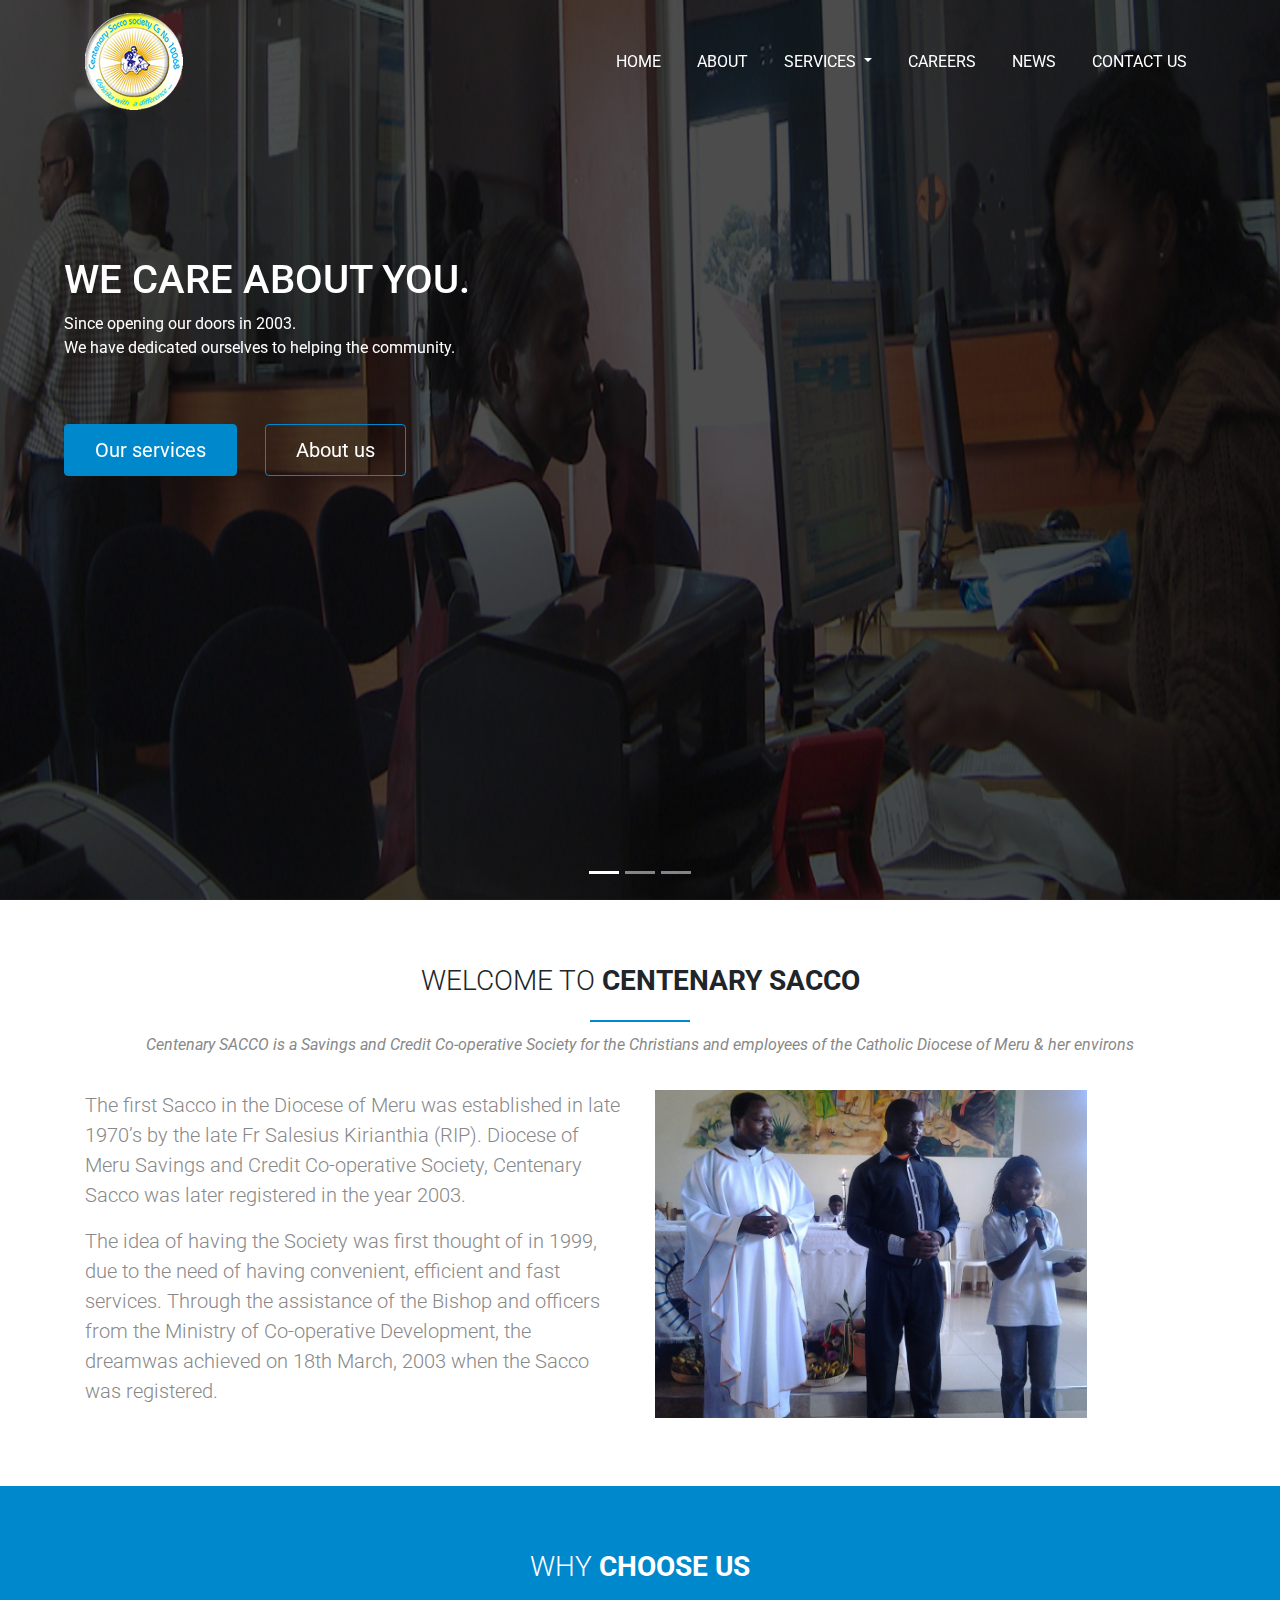
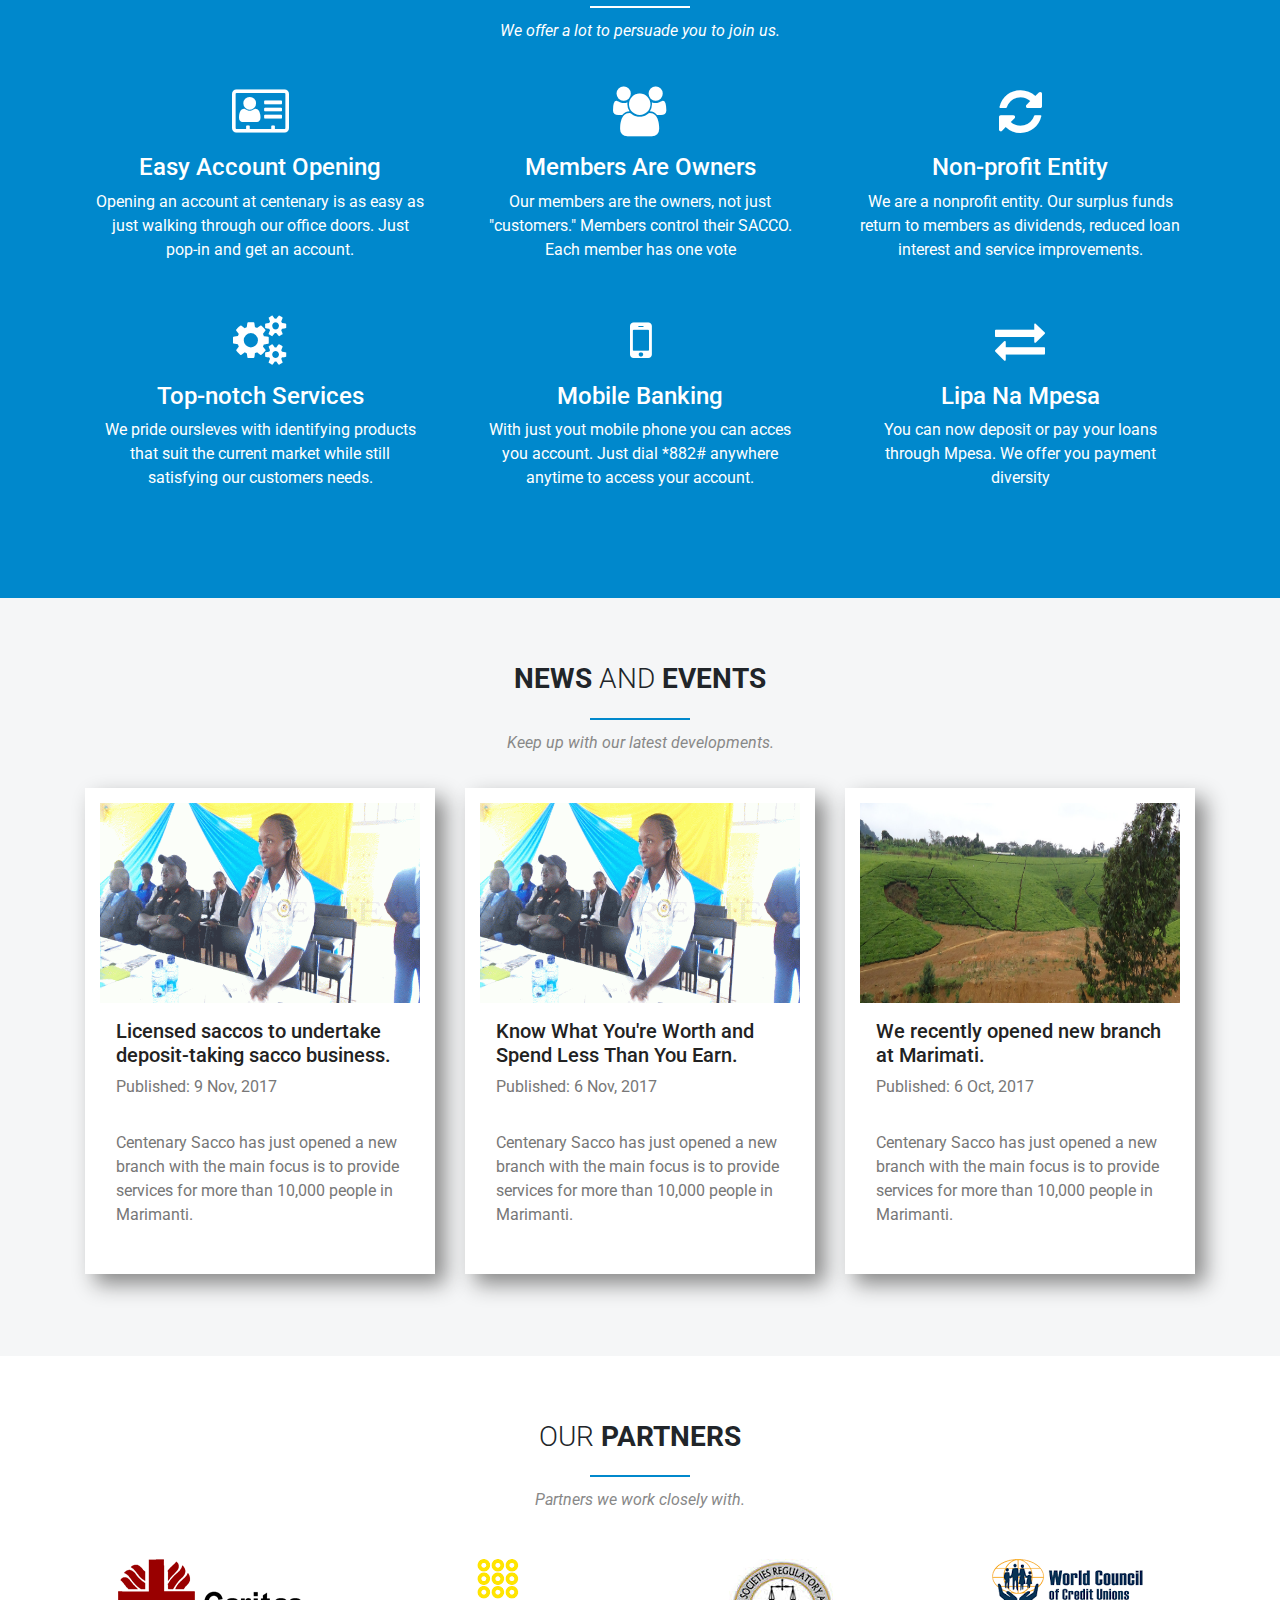
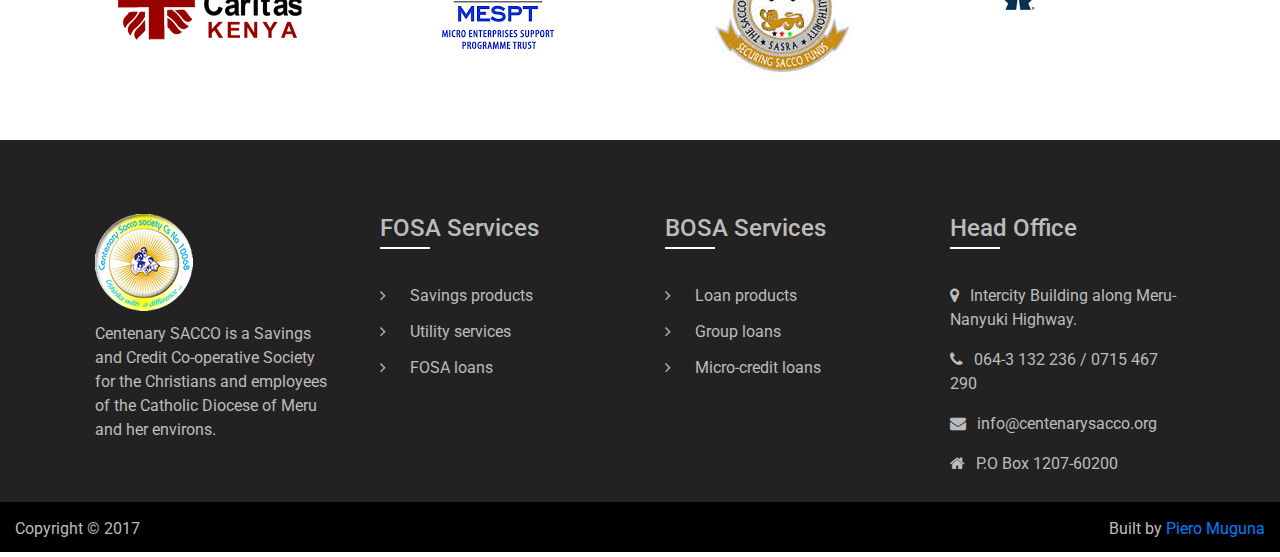
<file: index.html>
<!doctype html>
<html lang="en">
  <head>
    <title>Centenary - Home</title>
    <!-- Required meta tags -->
    <meta charset="utf-8">
    <meta name="viewport" content="width=device-width, initial-scale=1, shrink-to-fit=no">
    <link rel="shortcut icon" href="img/favicon.png">

    <!-- Bootstrap CSS -->
    <link rel="stylesheet" href="css/bootstrap.min.css">

    <!-- icons -->
    <link rel="stylesheet" href="css/themify-icons.css">
    <link rel="stylesheet" href="css/font-awesome.min.css">
    <!-- Custom css -->
    <link rel="stylesheet" href="css/style.css">
  </head>
  <body>

    <header>
      <!-- Navigation -->
      <nav class="navbar navbar-expand-lg navbar-dark">
        <div class="container">
          <a href="index.html" class="navbar-brand">
            <img src="img/logo.png" class="img-responsive">
          </a>
          <button class="navbar-toggler" data-toggle="collapse" data-target="#mainNav">
            <span class="navbar-toggler-icon"></span>
          </button>
          <div class="collapse navbar-collapse justify-content-end" id="mainNav">
            <ul class="navbar-nav">
              <li class="nav-item active"><a class="nav-link" href="#">Home</a></li>
              <li class="nav-item"><a class="nav-link" href="about.html">About</a></li>
              <li class="nav-item dropdown">
                <a class="nav-link dropdown-toggle" href="#" id="navbarDropdown" role="button" data-toggle="dropdown" aria-haspopup="true" aria-expanded="false">
                  Services
                </a>
                <div class="dropdown-menu" aria-labelledby="navbarDropdown">
                  <a class="dropdown-item" href="fosa-services.html">FOSA Services</a>
                  <a class="dropdown-item" href="#">BOSA Services</a>
                </div>
              </li>
              <li class="nav-item"><a class="nav-link" href="#">Careers</a></li>
              <li class="nav-item"><a class="nav-link" href="news.html">News</a></li>
              <li class="nav-item"><a class="nav-link" href="contact.html">Contact Us</a></li>
            </ul>
          </div>
        </div>
      </nav>

      <div id="heroCarousel" class="carousel slide" data-ride="carousel">
        <ol class="carousel-indicators">
          <li data-target="#heroCarousel" data-slide-to="0" class="active"></li>
          <li data-target="#heroCarousel" data-slide-to="1"></li>
          <li data-target="#heroCarousel" data-slide-to="2"></li>
        </ol>

        <div class="carousel-inner">
          <div class="carousel-item active">
            <img src="img/slider/slide1.jpg" class="img-responsive">
          </div>
          <div class="carousel-item">
            <img src="img/slider/slide2.jpg" class="img-responsive">
          </div>
          <div class="carousel-item">
            <img src="img/slider/slide3.jpg" class="img-responsive">
          </div>
        </div>
      </div>

      <div class="hero">
        <h1>WE CARE ABOUT YOU.</h1>
        <p>Since opening our doors in 2003.<br> We have dedicated ourselves to helping the community.</p>
        <div class="hero-btn">
          <a href="fosa-services.html" class="btn btn-services">Our services</a>
          <a href="about.html" class="btn btn-about">About us</a>
        </div>
        
      </div>
    </header>

    <section id="home-features">
      <div class="container">
        <h3 class="section-header text-center"><span>WELCOME TO</span> CENTENARY SACCO</h3>
        <P class="page-header-txt">Centenary SACCO is a Savings and Credit Co-operative Society for the Christians and employees of the Catholic Diocese of Meru & her environs</P>
        <div class="row">
          <!-- Welcome text -->
          <div class="col-md-6">
            <div class="welcome-text">
              <p class="lead">The first Sacco in the Diocese of Meru was established in late 1970’s by the late Fr Salesius Kirianthia (RIP). Diocese of Meru Savings and Credit Co-operative Society, Centenary Sacco was later registered in the year 2003.</p>
              <p class="lead">
                The idea of having the Society was first thought of in 1999, due to the need of having convenient, efficient and fast services. Through the assistance of the Bishop and officers from the Ministry of Co-operative Development, the dreamwas achieved on 18th March, 2003 when the Sacco was registered.
              </p>
            </div>
          </div>

          <!-- Welcome text image -->
          <div class="col-md-6">
            <div class="welcome-text-img">
              <img src="img/father.jpg" class="img-responsive center-block">
            </div>
          </div>
        </div>
        
      </div>
    </section>



    <!-- Why choose us -->
    <section id="why-choose-us">
      <div class="container">
        <h3 class="section-header text-center"><span>Why</span> Choose Us</h3>
        <p class="page-header-txt">We offer a lot to persuade you to join us.</p>
        <div class="row">
          <div class="col-md-4">
            <div class="reason">
              <i class="fa fa-address-card-o"></i>
              <h4>Easy Account Opening</h4>
              <p>Opening an account at centenary is as easy as just walking through our office doors. Just pop-in and get an account.</p>
            </div>
          </div>
          <div class="col-md-4">
            <div class="reason">
              <i class="fa fa-users"></i>
              <h4>Members Are Owners</h4>
              <p>Our members are the owners, not just "customers." Members control their SACCO. Each member has one vote</p>
            </div>
          </div>
          <div class="col-md-4">
            <div class="reason">
              <i class="fa fa-refresh"></i>
              <h4>Non-profit Entity</h4>
              <p>We are a nonprofit entity. Our surplus funds return to members as dividends, reduced loan interest and service improvements.</p>
            </div>
          </div>
          <div class="col-md-4">
            <div class="reason">
              <i class="fa fa-cogs"></i>
              <h4>Top-notch Services</h4>
              <p>We pride oursleves with identifying products that suit the current market while still satisfying our customers needs.</p>
            </div>
          </div>
          <div class="col-md-4">
            <div class="reason">
              <i class="fa fa-mobile-phone"></i>
              <h4>Mobile Banking</h4>
              <p>With just yout mobile phone you can acces you account. Just dial *882# anywhere anytime to access your account.</p>
            </div>
          </div>
          <div class="col-md-4">
            <div class="reason">
              <i class="fa fa-exchange"></i>
              <h4>Lipa Na Mpesa</h4>
              <p>You can now deposit or pay your loans through Mpesa. We offer you payment diversity</p>
            </div>
          </div>
        </div>
      </div>
    </section>

    <!-- News and Events -->
    <section id="news-events">
      <div class="container">
        <h3 class="section-header text-center">News <span>and</span> Events</h3>
        <p class="page-header-txt">Keep up with our latest developments.</p>
        <div class="row">

          <div class="col-md-4">
            <a href="post.html">
            <div class="post">
              <div class="post-img">
                <img src="img/posts/ceo.png" class="img-responsive">
              </div>
              <div class="post-detail">
                <h4>Licensed saccos to undertake deposit-taking sacco business.</h4>
                <p>Published: 9 Nov, 2017</p>
              </div>
              <div class="post-snippet">
                <p>Centenary Sacco has just opened a new branch with the main focus is to provide services for more than 10,000 people in Marimanti.</p>
              </div>
            </div>
            </a>
          </div>

          <div class="col-md-4">
            <a href="post.html">
            <div class="post">
              <div class="post-img">
                <img src="img/posts/ceo.png" class="img-responsive">
              </div>
              <div class="post-detail">
                <h4>Know What You're Worth and Spend Less Than You Earn.</h4>
                <p>Published: 6 Nov, 2017</p>
              </div>
              <div class="post-snippet">
                <p>Centenary Sacco has just opened a new branch with the main focus is to provide services for more than 10,000 people in Marimanti.</p>
              </div>
            </div>
            </a>
          </div>

          <div class="col-md-4">
            <a href="post.html">
            <div class="post">
              <div class="post-img">
                <img src="img/posts/tea.jpg" class="img-responsive">
              </div>
              <div class="post-detail">
                <h4>We recently opened new branch at Marimati.</h4>
                <p>Published: 6 Oct, 2017</p>
              </div>
              <div class="post-snippet">
                <p>Centenary Sacco has just opened a new branch with the main focus is to provide services for more than 10,000 people in Marimanti.</p>
              </div>
            </div>
            </a>
          </div>

        </div>
      </div>
    </section>

    <!-- Our partners -->
    <section class="our-partners">
      <div class="container">
        <h3 class="section-header text-center"><span>Our</span> Partners</h3>
        <p class="page-header-txt">Partners we work closely with.</p>
        <div class="row">
          <div class="col-md-3">
            <div class="partner">
              <img src="img/partners/Caritas-Kenya.png" class="img-responsive center-block">
            </div>
          </div>
          <div class="col-md-3">
            <div class="partner">
              <img src="img/partners/MESPT.png" class="img-responsive center-block">
            </div>
          </div>
          <div class="col-md-3">
            <div class="partner">
              <img src="img/partners/SASRA.jpg" class="img-responsive center-block">
            </div>
          </div>
          <div class="col-md-3">
            <div class="partner">
              <img src="img/partners/WOCCU.png" class="img-responsive center-block">
            </div>
          </div>
        </div>
      </div>
    </section>

    <!-- Footer -->
    <footer>
      <div class="container">
        <div class="row">
          <div class="col-md-3">
            <div class="footer-div">
              <img src="img/logo.png" class="img-responsive center-block">
              <p>Centenary SACCO is a Savings and Credit Co-operative Society for the Christians and employees of the Catholic Diocese of Meru and her environs.</p>
            </div>
          </div>
          <div class="col-md-3">
            <div class="footer-div">
              <h4>FOSA Services</h4>
              <ul class="list-unstyled">
                <li><i class="fa fa-angle-right"></i><a href="">Savings products</a></li>
                <li><i class="fa fa-angle-right"></i><a href="">Utility services</a></li>
                <li><i class="fa fa-angle-right"></i><a href="">FOSA loans</a></li>
              </ul>
            </div>
          </div>
          <div class="col-md-3">
            <div class="footer-div">
              <h4>BOSA Services</h4>
              <ul class="list-unstyled">
                <li><i class="fa fa-angle-right"></i><a href="">Loan products</a></li>
                <li><i class="fa fa-angle-right"></i><a href="">Group loans</a></li>
                <li><i class="fa fa-angle-right"></i><a href="">Micro-credit loans</a></li>
              </ul>
            </div>
          </div>
          <div class="col-md-3">
            <div class="footer-div">
              <h4>Head Office</h4>
              <p><i class="fa fa-map-marker"></i> Intercity Building along Meru-Nanyuki Highway.</p>
              <p><i class="fa fa-phone"></i> 064-3 132 236 / 0715 467 290</p>
              <p><i class="fa fa-envelope"></i> info@centenarysacco.org</p>
              <p><i class="fa fa-home"></i> P.O Box 1207-60200</p>
            </div>
          </div>
        </div>
        
      </div>
      <div class="footer-credits">
        <p class="copyright">Copyright &copy; 2017</p>
        <p class="developer">Built by <a href="pieromuguna.pythonanywhere.com">Piero Muguna</a></p>
      </div>
    </footer>
    

    <!-- Optional JavaScript -->
    <!-- jQuery first, then Popper.js, then Bootstrap JS -->
    <script src="js/jquery-3.2.1.slim.min.js"></script>
    <script src="js/popper.min.js"></script>
    <script src="js/bootstrap.min.js"></script>
  </body>
</html>
</file>
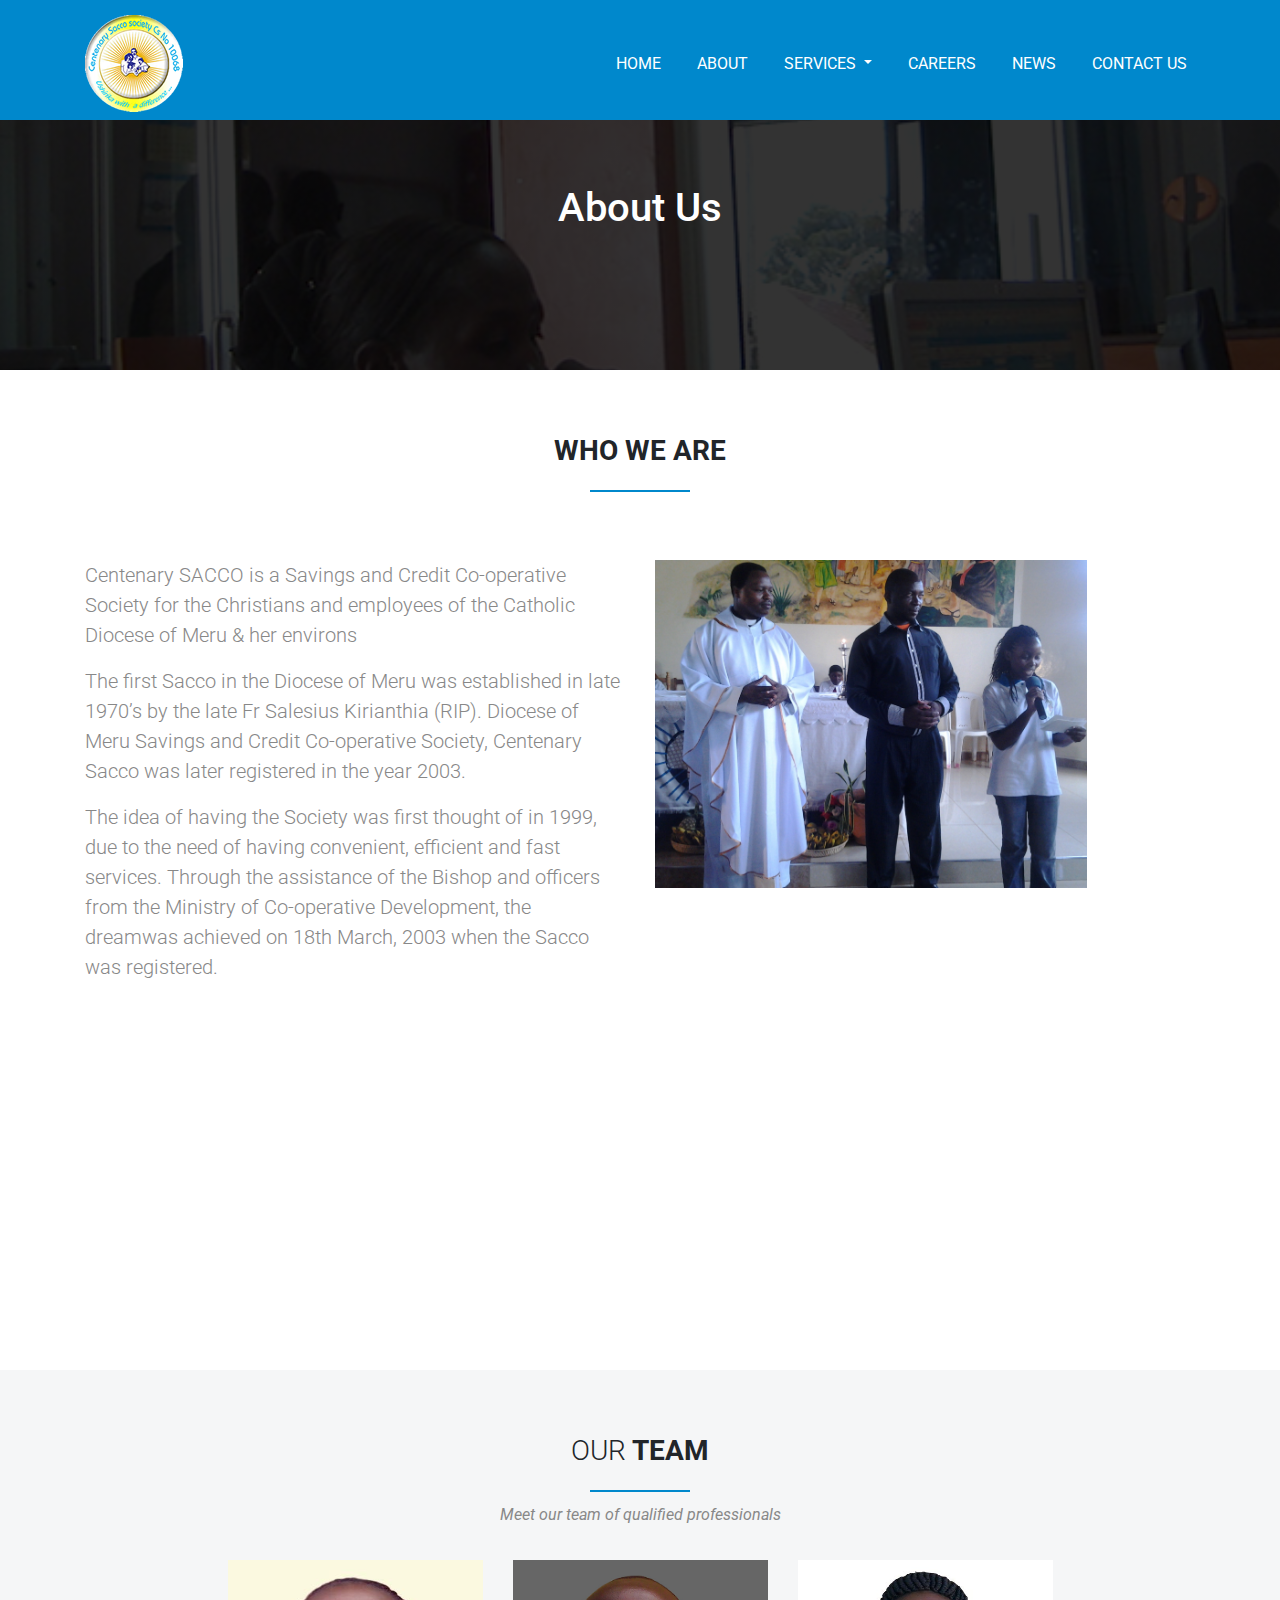
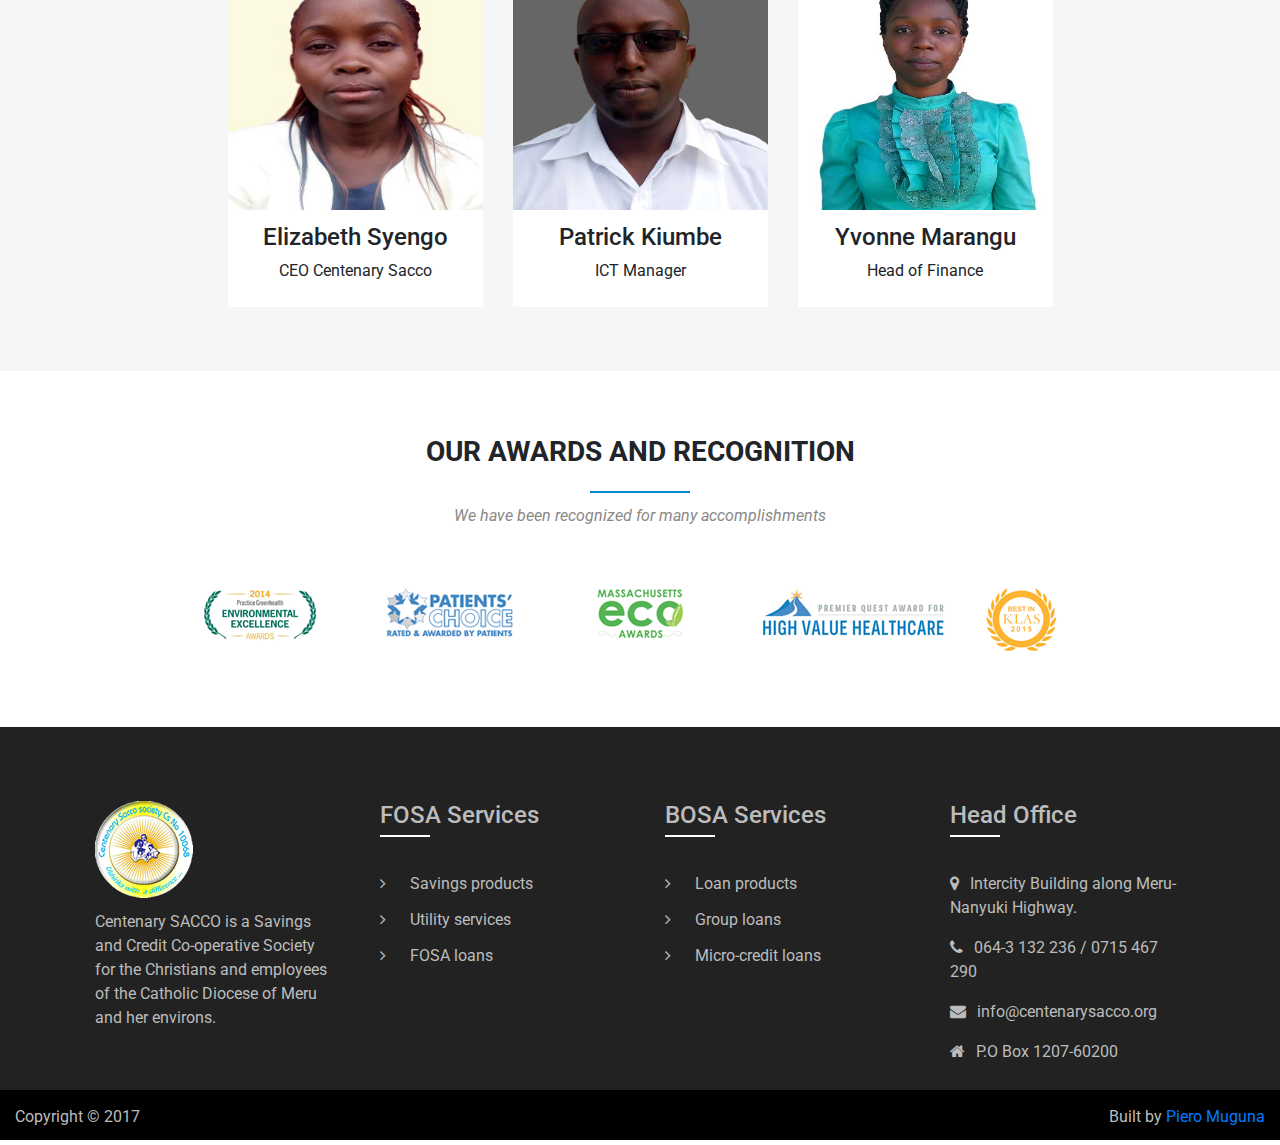
<file: about.html>
<!doctype html>
<html lang="en">
  <head>
    <title>Centenary - Home</title>
    <!-- Required meta tags -->
    <meta charset="utf-8">
    <meta name="viewport" content="width=device-width, initial-scale=1, shrink-to-fit=no">
    <link rel="shortcut icon" href="img/favicon.png">

    <!-- Bootstrap CSS -->
    <link rel="stylesheet" href="css/bootstrap.min.css">

    <!-- icons -->
    <link rel="stylesheet" href="css/themify-icons.css">
    <link rel="stylesheet" href="css/font-awesome.min.css">
    <!-- Custom css -->
    <link rel="stylesheet" href="css/style.css">
  </head>
<body>
    <header class="pages-header">
      <!-- Navigation -->
      <nav class="navbar navbar-expand-lg navbar-dark">
        <div class="container">
          <a href="index.html" class="navbar-brand">
            <img src="img/logo.png" class="img-responsive">
          </a>
          <button class="navbar-toggler" data-toggle="collapse" data-target="#mainNav">
            <span class="navbar-toggler-icon"></span>
          </button>
          <div class="collapse navbar-collapse justify-content-end" id="mainNav">
            <ul class="navbar-nav">
              <li class="nav-item active"><a class="nav-link" href="index.html">Home</a></li>
              <li class="nav-item"><a class="nav-link" href="about.html">About</a></li>
              <li class="nav-item dropdown">
    		        <a class="nav-link dropdown-toggle" href="#" id="navbarDropdown" role="button" data-toggle="dropdown" aria-haspopup="true" aria-expanded="false">
    		          Services
    		        </a>
    		        <div class="dropdown-menu" aria-labelledby="navbarDropdown">
    		          <a class="dropdown-item" href="fosa-services.html">FOSA Services</a>
    		          <a class="dropdown-item" href="#">BOSA Services</a>
    		        </div>
    		      </li>
              <li class="nav-item"><a class="nav-link" href="#">Careers</a></li>
              <li class="nav-item"><a class="nav-link" href="news.html">News</a></li>
              <li class="nav-item"><a class="nav-link" href="contact.html">Contact Us</a></li>
            </ul>
          </div>
        </div>
      </nav>
    </header>

    <div class="page-title">
      	<div class="container">
      		<h1>About Us</h1>
      	</div>
    </div>

  	<section class="about-us">
  		<div class="container">
  			<h3 class="section-header text-center">Who We are</h3>
  			<div class="row">
  				<div class="col-md-6">
		            <div class="welcome-text">
		           	  <p class="lead">Centenary SACCO is a Savings and Credit Co-operative Society for the Christians and employees of the Catholic Diocese of Meru & her environs</p>

		              <p class="lead">The first Sacco in the Diocese of Meru was established in late 1970’s by the late Fr Salesius Kirianthia (RIP). Diocese of Meru Savings and Credit Co-operative Society, Centenary Sacco was later registered in the year 2003.</p>

		              <p class="lead">The idea of having the Society was first thought of in 1999, due to the need of having convenient, efficient and fast services. Through the assistance of the Bishop and officers from the Ministry of Co-operative Development, the dreamwas achieved on 18th March, 2003 when the Sacco was registered.</p>
		            </div>
		        </div>

		          <!-- Welcome text image -->
		        <div class="col-md-6">
		            <div class="welcome-text-img">
		              <img src="img/father.jpg" class="img-responsive center-block">
		            </div>
		        </div>
  			</div>
  		</div>
  	</section>

  	<!-- Social proofing -->
  	<section class="social-proof">
  		<div class="container">
  			<div class="row">
  				<div class="col-md-3">
  					<div class="proof">
  						<i class="fa fa-users"></i>
  						<h1>20,000+</h1>
  						<p>Happy customers</p>
  					</div>
  				</div>
  				<div class="col-md-3">
  					<div class="proof">
  						<i class="fa fa-calendar"></i>
  						<h1>14+</h1>
  						<p>Years in operations</p>
  					</div>
  				</div>
  				<div class="col-md-3">
  					<div class="proof">
  						<i class="fa fa-cubes"></i>
  						<h1>13+</h1>
  						<p>Products in offering</p>
  					</div>
  				</div>
  				<div class="col-md-3">
  					<div class="proof">
  						<i class="fa fa-trophy"></i>
  						<h1>5+</h1>
  						<p>Awards won</p>
  					</div>
  				</div>
  			</div>
  		</div>
  	</section>


  	<!-- Our team -->
  	<section class="our-team">
  		<div class="container">
  			<h3 class="section-header text-center"><span>Our</span> Team</h3>
  			<p class="page-header-txt">Meet our team of qualified professionals</p>
  			<div class="row justify-content-center">
  				<div class="col-md-3">
  					<div class="team-member">
  						<div class="team-img">
  							<img src="img/team/elizabeth.jpg" class="img-responsive">
  						</div>
  						<div class="team-detail">
  							<h4>Elizabeth Syengo</h4>
  							<p>CEO Centenary Sacco</p>
  						</div>
  					</div>
  				</div>
  				<div class="col-md-3">
  					<div class="team-member">
  						<div class="team-img">
  							<img src="img/team/patrick.jpg" class="img-responsive">
  						</div>
  						<div class="team-detail">
  							<h4>Patrick Kiumbe</h4>
  							<p>ICT Manager</p>
  						</div>
  					</div>
  				</div>
  				<div class="col-md-3">
  					<div class="team-member">
  						<div class="team-img">
  							<img src="img/team/yvonne.jpg" class="img-responsive">
  						</div>
  						<div class="team-detail">
  							<h4>Yvonne Marangu</h4>
  							<p>Head of Finance</p>
  						</div>
  					</div>
  				</div>
  			</div>
  		</div>
  	</section>


  	<!-- Awards -->
  	<section class="awards">
  		<div class="container">
  			<h3 class="section-header text-center">Our Awards and Recognition</h3>
  			<p class="page-header-txt">We have been recognized for many accomplishments</p>
  			<div class="row justify-content-center">
  				<div class="col-md-2">
  					<div class="award">
  						<img src="img/awards/1.png" class="img-responsive center-block">
  					</div>
  				</div>
  				<div class="col-md-2">
  					<div class="award">
  						<img src="img/awards/2.png" class="img-responsive center-block">
  					</div>
  				</div>
  				<div class="col-md-2">
  					<div class="award">
  						<img src="img/awards/3.png" class="img-responsive center-block">
  					</div>
  				</div>
  				<div class="col-md-2">
  					<div class="award">
  						<img src="img/awards/4.png" class="img-responsive center-block">
  					</div>
  				</div>

  				<div class="col-md-2">
  					<div class="award">
  						<img src="img/awards/5.png" class="img-responsive center-block">
  					</div>
  				</div>
  			</div>
  		</div>
  	</section>


	<!-- Footer -->
    <footer>
      <div class="container">
        <div class="row">
          <div class="col-md-3">
            <div class="footer-div">
              <img src="img/logo.png" class="img-responsive center-block">
              <p>Centenary SACCO is a Savings and Credit Co-operative Society for the Christians and employees of the Catholic Diocese of Meru and her environs.</p>
            </div>
          </div>
          <div class="col-md-3">
            <div class="footer-div">
              <h4>FOSA Services</h4>
              <ul class="list-unstyled">
                <li><i class="fa fa-angle-right"></i><a href="">Savings products</a></li>
                <li><i class="fa fa-angle-right"></i><a href="">Utility services</a></li>
                <li><i class="fa fa-angle-right"></i><a href="">FOSA loans</a></li>
              </ul>
            </div>
          </div>
          <div class="col-md-3">
            <div class="footer-div">
              <h4>BOSA Services</h4>
              <ul class="list-unstyled">
                <li><i class="fa fa-angle-right"></i><a href="">Loan products</a></li>
                <li><i class="fa fa-angle-right"></i><a href="">Group loans</a></li>
                <li><i class="fa fa-angle-right"></i><a href="">Micro-credit loans</a></li>
              </ul>
            </div>
          </div>
          <div class="col-md-3">
            <div class="footer-div">
              <h4>Head Office</h4>
              <p><i class="fa fa-map-marker"></i> Intercity Building along Meru-Nanyuki Highway.</p>
              <p><i class="fa fa-phone"></i> 064-3 132 236 / 0715 467 290</p>
              <p><i class="fa fa-envelope"></i> info@centenarysacco.org</p>
              <p><i class="fa fa-home"></i> P.O Box 1207-60200</p>
            </div>
          </div>
        </div>
        
      </div>
      <div class="footer-credits">
        <p class="copyright">Copyright &copy; 2017</p>
        <p class="developer">Built by <a href="pieromuguna.pythonanywhere.com">Piero Muguna</a></p>
      </div>
    </footer>
	<script src="js/jquery-3.2.1.slim.min.js"></script>
    <script src="js/popper.min.js"></script>
    <script src="js/bootstrap.min.js"></script>
</body>
</html>
</file>
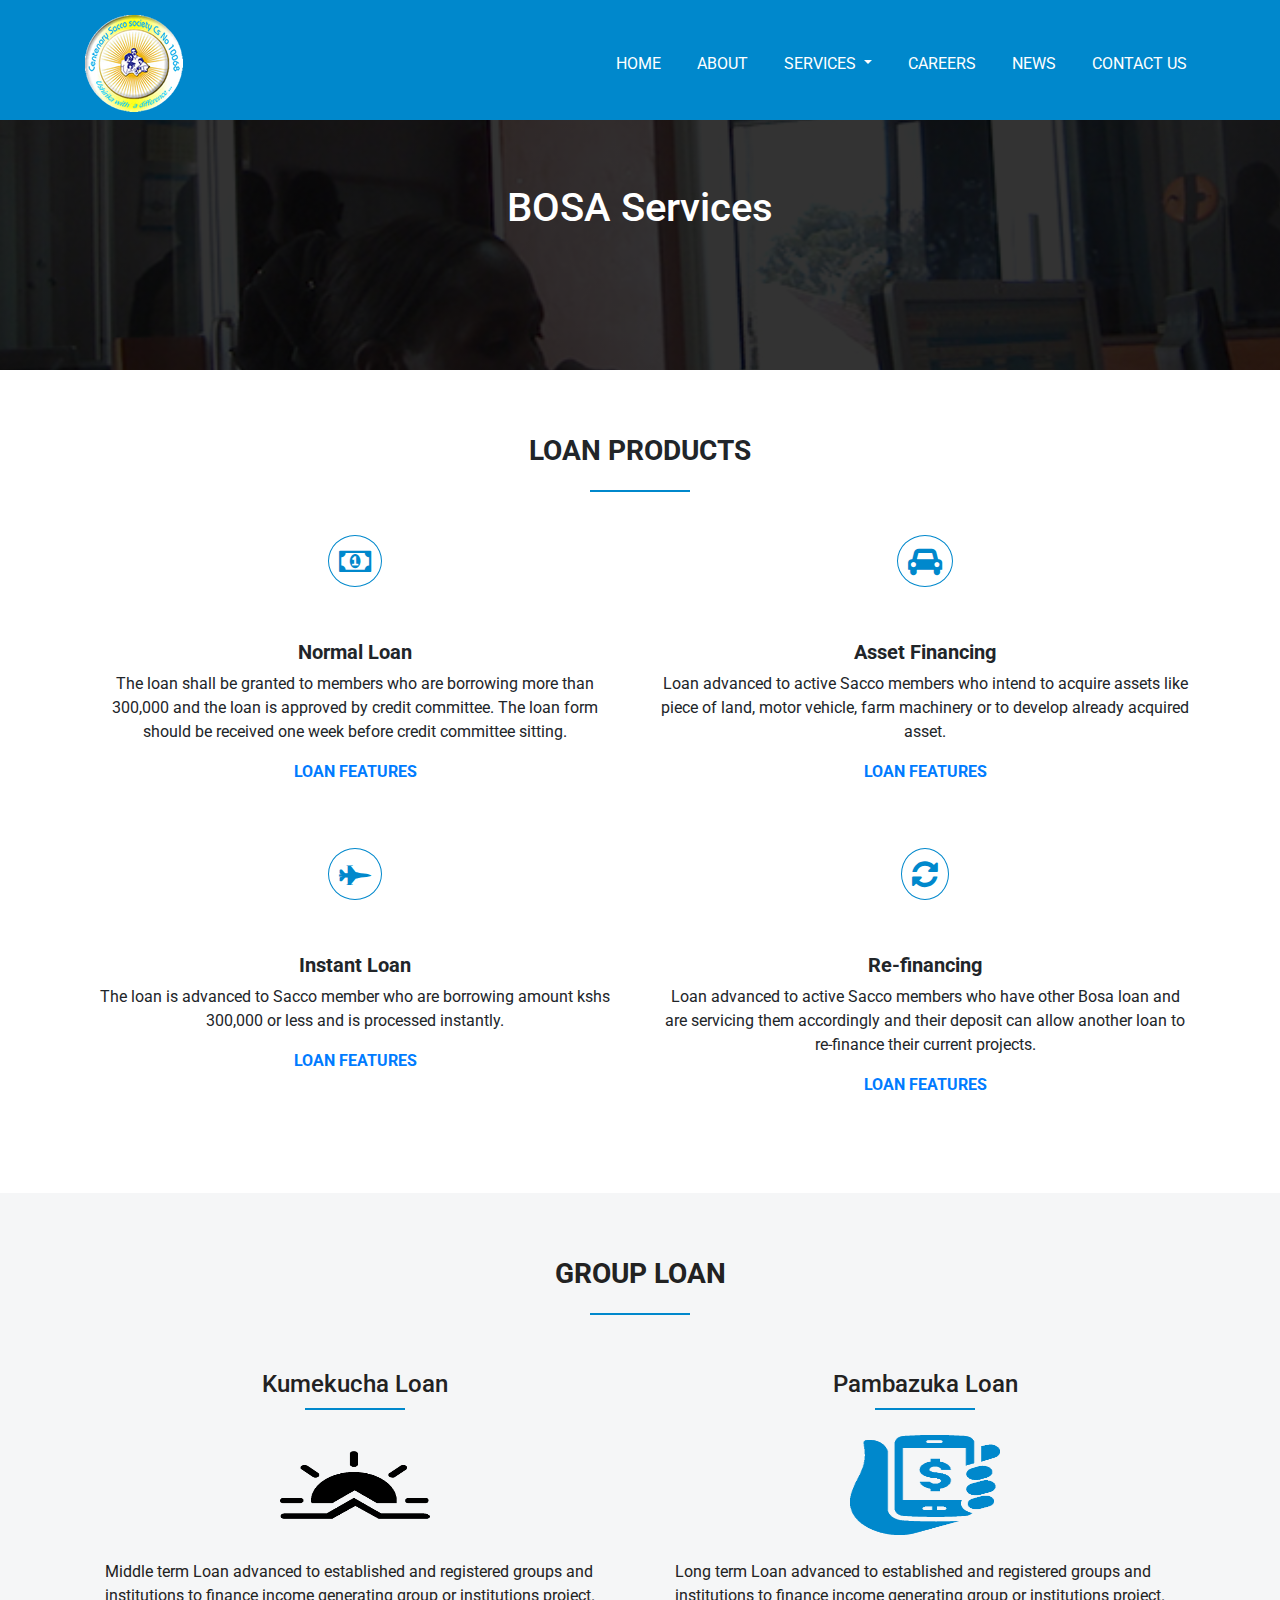
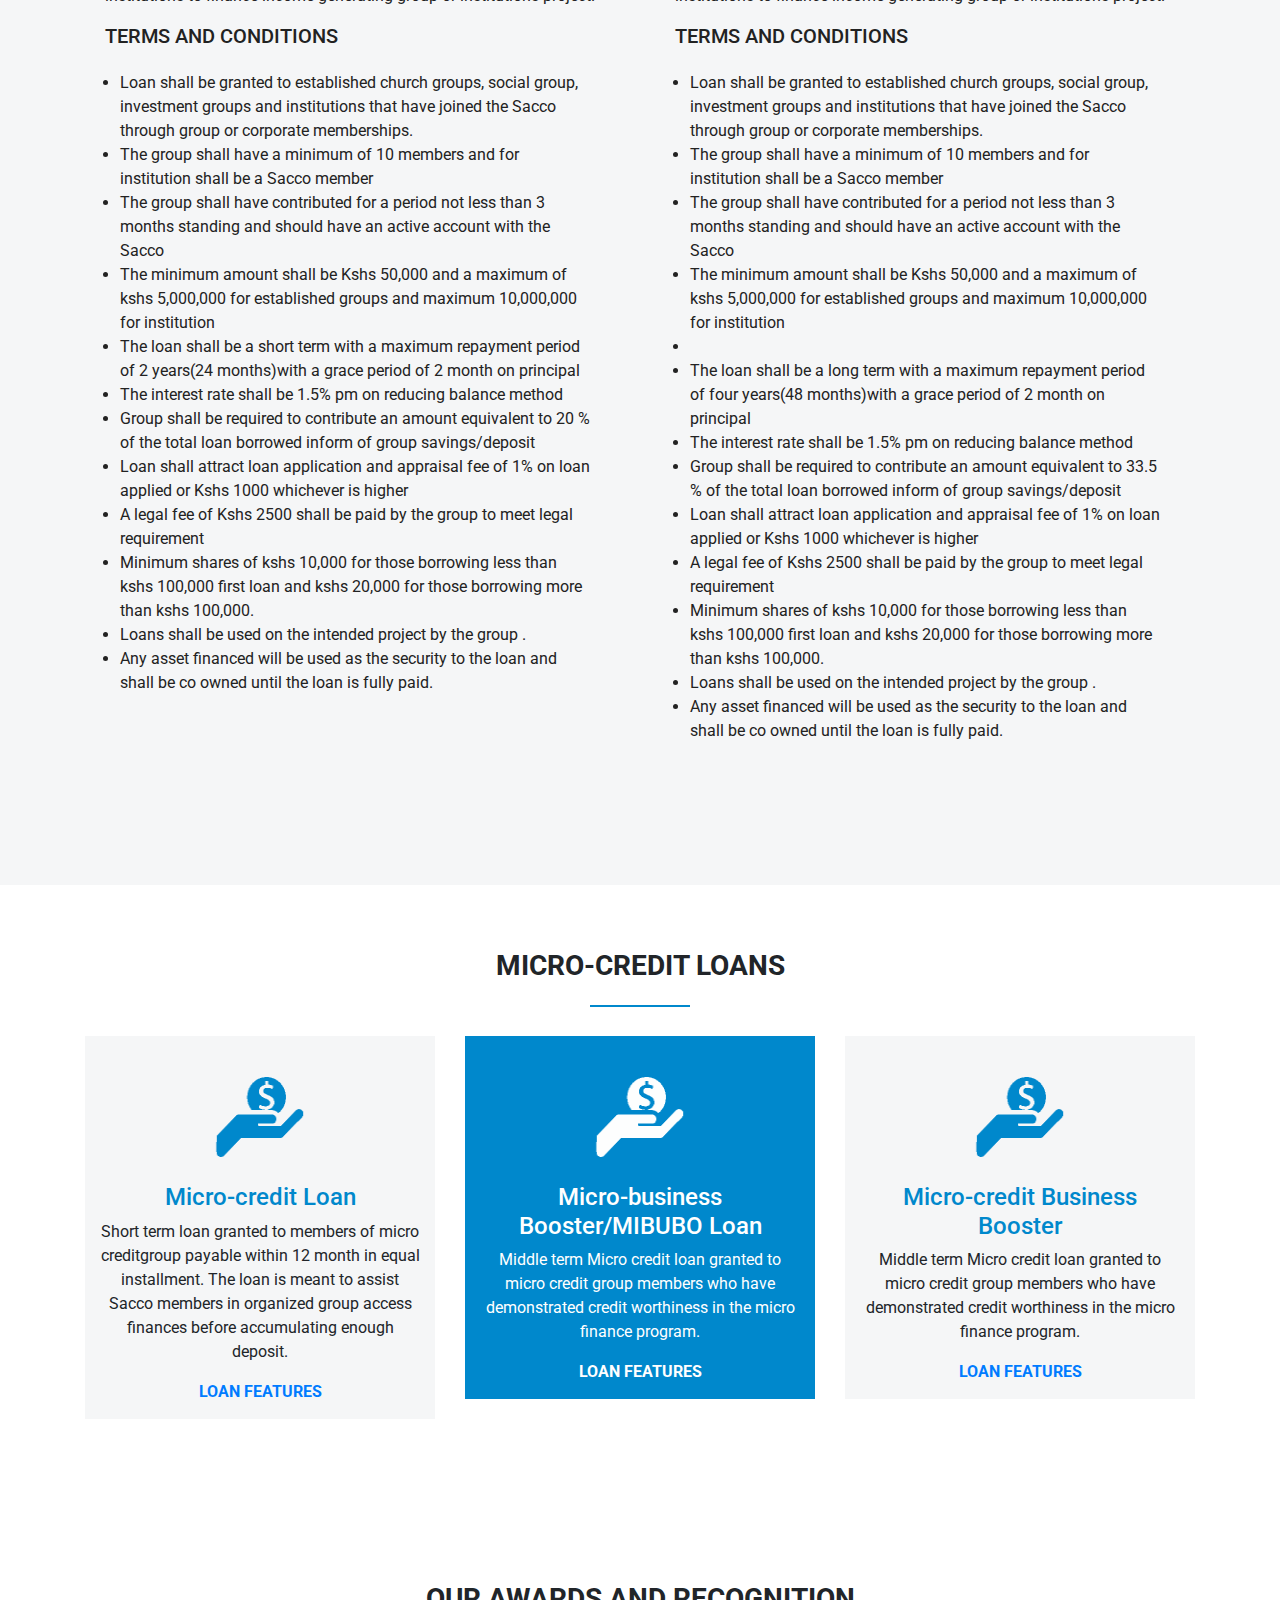
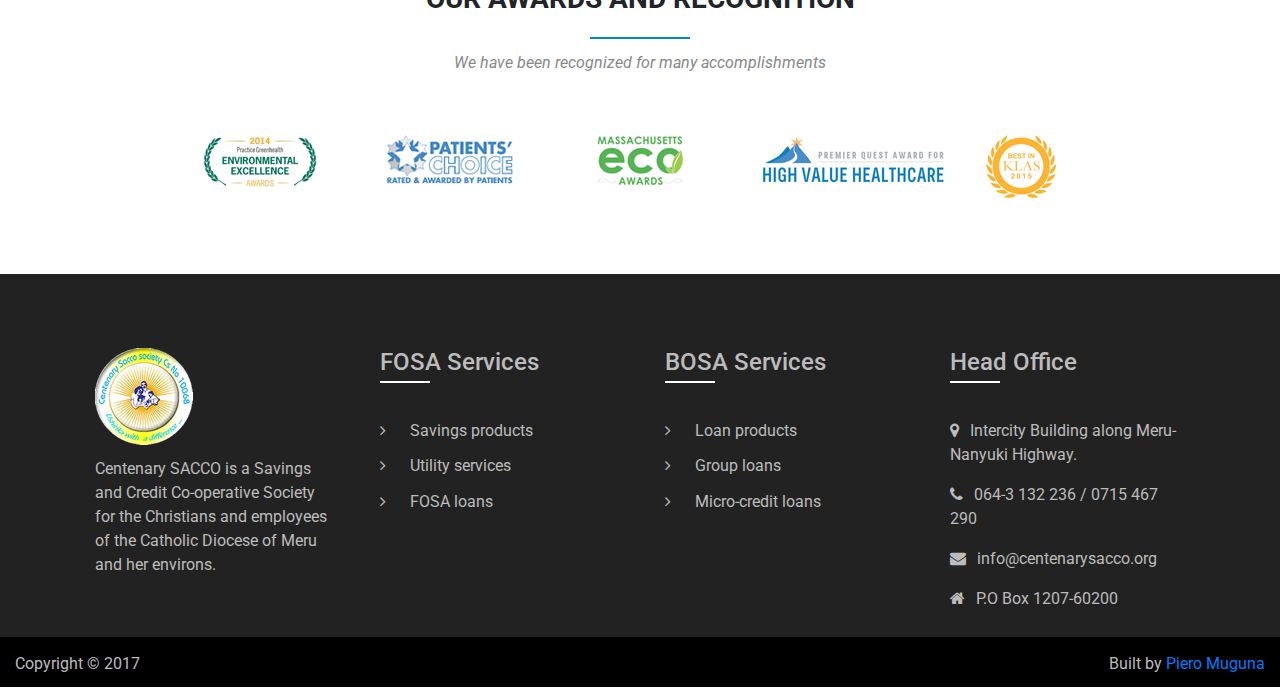
<file: bosa-services.html>
<!doctype html>
<html lang="en">
  <head>
    <title>Centenary - BOSA Services</title>
    <!-- Required meta tags -->
    <meta charset="utf-8">
    <meta name="viewport" content="width=device-width, initial-scale=1, shrink-to-fit=no">
    <link rel="shortcut icon" href="img/favicon.png">

    <!-- Bootstrap CSS -->
    <link rel="stylesheet" href="css/bootstrap.min.css">

    <!-- icons -->
    <link rel="stylesheet" href="css/themify-icons.css">
    <link rel="stylesheet" href="css/font-awesome.min.css">
    <!-- Custom css -->
    <link rel="stylesheet" href="css/style.css">
  </head>
<body>
    <header class="pages-header">
      <!-- Navigation -->
      <nav class="navbar navbar-expand-lg navbar-dark">
        <div class="container">
          <a href="index.html" class="navbar-brand">
            <img src="img/logo.png" class="img-responsive">
          </a>
          <button class="navbar-toggler" data-toggle="collapse" data-target="#mainNav">
            <span class="navbar-toggler-icon"></span>
          </button>
          <div class="collapse navbar-collapse justify-content-end" id="mainNav">
            <ul class="navbar-nav">
              <li class="nav-item active"><a class="nav-link" href="index.html">Home</a></li>
              <li class="nav-item"><a class="nav-link" href="about.html">About</a></li>
              <li class="nav-item dropdown">
    		        <a class="nav-link dropdown-toggle" href="#" id="navbarDropdown" role="button" data-toggle="dropdown" aria-haspopup="true" aria-expanded="false">
    		          Services
    		        </a>
    		        <div class="dropdown-menu" aria-labelledby="navbarDropdown">
    		          <a class="dropdown-item" href="fosa-services.html">FOSA Services</a>
    		          <a class="dropdown-item" href="bosa-services.html">BOSA Services</a>
    		        </div>
    		      </li>
              <li class="nav-item"><a class="nav-link" href="#">Careers</a></li>
              <li class="nav-item"><a class="nav-link" href="news.html">News</a></li>
              <li class="nav-item"><a class="nav-link" href="contact.html">Contact Us</a></li>
            </ul>
          </div>
        </div>
      </nav>
    </header>

    <div class="page-title">
      	<div class="container">
      		<h1>BOSA Services</h1>
      	</div>
    </div>

    <!-- Savings Products -->
  	<section class="savings-products">
  		<div class="container">
  			<h3 class="section-header text-center">Loan Products</h3>
  			<div class="row justify-content-center">
          <div class="col-md-6">
            <div class="service-item">
              <i class="fa fa-money"></i>
              <h4>Normal Loan</h4>
              <p>The loan shall be granted to members who are borrowing more than 300,000 and the loan is approved by credit committee. The loan form should be received one week before credit committee sitting.</p>
              <a href="" data-toggle="modal" data-target="#serviceModal">LOAN FEATURES</a>
            </div>
          </div>
          <div class="col-md-6">
            <div class="service-item">
              <i class="fa fa-car"></i>
              <h4>Asset Financing</h4>
              <p>Loan advanced to active Sacco members who intend to acquire assets like piece of land, motor vehicle, farm machinery or to develop already acquired asset.</p>
              <a href="" data-toggle="modal" data-target="#serviceModal">LOAN FEATURES</a>
            </div>
          </div>
          <div class="col-md-6">
            <div class="service-item">
              <i class="fa fa-fighter-jet"></i>
              <h4>Instant Loan</h4>
              <p>The loan is advanced to Sacco member who are borrowing amount kshs 300,000 or less and is processed instantly.</p>
              <a href="" data-toggle="modal" data-target="#serviceModal">LOAN FEATURES</a>
            </div>
          </div>
          <div class="col-md-6">
            <div class="service-item">
              <i class="fa fa-refresh"></i>
              <h4>Re-financing</h4>
              <p>Loan advanced to active Sacco members who have other Bosa loan and are servicing them accordingly and their deposit can allow another loan to re-finance their current projects.</p>
              <a href="" data-toggle="modal" data-target="#serviceModal">LOAN FEATURES</a>
            </div>
          </div>
  				
  			</div>
  		</div>
  	</section>

  	<!-- Utility Services -->
  	<section class="utility-services">
      <div class="container">
        <h3 class="section-header text-center">Group Loan</h3>
        <div class="row">
          <div class="col-md-6">
            <div class="service-item-2">
              <h4>Kumekucha Loan</h4>
              <div class="service-item-img">
                <img src="img/arrow.png" class="img-responsive">
              </div>
              <p>Middle term Loan advanced to established and registered groups and institutions to finance income generating group or institutions project.</p>
              <h5>TERMS AND CONDITIONS</h5>
              <ul>
                <li>Loan shall be granted to established church groups, social group, investment groups and institutions that have joined the Sacco through group or corporate memberships.</li>
                <li>The group shall have a minimum of 10 members and for institution shall be a Sacco member</li>
                <li>The group shall have contributed for a period not less than 3 months standing and should have an active account with the Sacco</li>
                <li>The minimum amount shall be Kshs 50,000 and a maximum of kshs 5,000,000 for established groups and maximum 10,000,000 for institution</li>
                <li>The loan shall be a short term with a maximum repayment period of 2 years(24 months)with a grace period of 2 month on principal</li>
                <li>The interest rate shall be 1.5% pm on reducing balance method</li>
                <li>Group shall be required to contribute an amount equivalent to 20 % of the total loan borrowed inform of group savings/deposit</li>
                <li>Loan shall attract loan application and appraisal fee of 1% on loan applied or Kshs 1000 whichever is higher</li>
                <li>A legal fee of Kshs 2500 shall be paid by the group to meet legal requirement</li>
                <li>Minimum shares of kshs 10,000 for those borrowing less than kshs 100,000 first loan and kshs 20,000 for those borrowing more than kshs 100,000.</li>
                <li>Loans shall be used on the intended project by the group .</li>
                <li>Any asset financed will be used as the security to the loan and shall be co owned until the loan is fully paid.</li>
              </ul>
            </div>
          </div>
          <div class="col-md-6">
            <div class="service-item-2">
              <h4>Pambazuka Loan</h4>
              <div class="service-item-img">
                <img src="img/mobile-banking.png" class="img-responsive">
              </div>
              <p>Long term Loan advanced to established and registered groups and institutions to finance income generating group or institutions project.</p>
              <h5>TERMS AND CONDITIONS</h5>
              <ul>
                <li>Loan shall be granted to established church groups, social group, investment groups and institutions that have joined the Sacco through group or corporate memberships.</li>
                <li>The group shall have a minimum of 10 members and for institution shall be a Sacco member</li>
                <li>The group shall have contributed for a period not less than 3 months standing and should have an active account with the Sacco</li>
                <li>The minimum amount shall be Kshs 50,000 and a maximum of kshs 5,000,000 for established groups and maximum 10,000,000 for institution<li>
                <li>The loan shall be a long term with a maximum repayment period of four years(48 months)with a grace period of 2 month on principal</li>
                <li>The interest rate shall be 1.5% pm on reducing balance method</li>
                <li>Group shall be required to contribute an amount equivalent to 33.5 % of the total loan borrowed inform of group savings/deposit</li>
                <li>Loan shall attract loan application and appraisal fee of 1% on loan applied or Kshs 1000 whichever is higher</li>
                <li>A legal fee of Kshs 2500 shall be paid by the group to meet legal requirement</li>
                <li>Minimum shares of kshs 10,000 for those borrowing less than kshs 100,000 first loan and kshs 20,000 for those borrowing more than kshs 100,000.</li>
                <li>Loans shall be used on the intended project by the group .</li>
                <li>Any asset financed will be used as the security to the loan and shall be co owned until the loan is fully paid.</li>
              </ul>
            </div>
          </div>
          
          
        </div>
      </div>
    </section>


  	<!-- FOSA Loans -->
  	<section class="fosa-loans">
      <div class="container">
        <h3 class="section-header text-center">Micro-credit Loans</h3>
        <div class="row justify-content-center">
          <div class="col-md-4">
            <div class="service-item-3">
              <div class="service-item-img">
                <img src="img/loan-blue.png" class="img-responsive">
              </div>
              <h4>Micro-credit Loan</h4>
              <p>Short term loan granted to members of micro creditgroup payable within 12 month in equal installment. The loan is meant to assist Sacco members in organized group access finances before accumulating enough deposit.</p>
              <a href="" data-toggle="modal" data-target="#serviceModal">LOAN FEATURES</a>
            </div>
          </div>
          <div class="col-md-4">
            <div class="service-item-4">
              <div class="service-item-img">
                <img src="img/loan.png" class="img-responsive">
              </div>
              <h4>Micro-business Booster/MIBUBO Loan</h4>
              <p>Middle term Micro credit loan granted to micro credit group members who have demonstrated credit worthiness in the micro finance program.</p>
              <a href="" data-toggle="modal" data-target="#serviceModal">LOAN FEATURES</a>
            </div>
          </div>
          <div class="col-md-4">
            <div class="service-item-3">
              <div class="service-item-img">
                <img src="img/loan-blue.png" class="img-responsive">
              </div>
              <h4>Micro-credit Business Booster</h4>
              <p>Middle term Micro credit loan granted to micro credit group members who have demonstrated credit worthiness in the micro finance program.</p>
              <a href="" data-toggle="modal" data-target="#serviceModal">LOAN FEATURES</a>
            </div>
          </div>
          
        </div>
      </div>
    </section>


  	<!-- Awards -->
  	<section class="awards">
  		<div class="container">
  			<h3 class="section-header text-center">Our Awards and Recognition</h3>
  			<p class="page-header-txt">We have been recognized for many accomplishments</p>
  			<div class="row justify-content-center">
  				<div class="col-md-2">
  					<div class="award">
  						<img src="img/awards/1.png" class="img-responsive center-block">
  					</div>
  				</div>
  				<div class="col-md-2">
  					<div class="award">
  						<img src="img/awards/2.png" class="img-responsive center-block">
  					</div>
  				</div>
  				<div class="col-md-2">
  					<div class="award">
  						<img src="img/awards/3.png" class="img-responsive center-block">
  					</div>
  				</div>
  				<div class="col-md-2">
  					<div class="award">
  						<img src="img/awards/4.png" class="img-responsive center-block">
  					</div>
  				</div>

  				<div class="col-md-2">
  					<div class="award">
  						<img src="img/awards/5.png" class="img-responsive center-block">
  					</div>
  				</div>
  			</div>
  		</div>
  	</section>


	<!-- Footer -->
    <footer>
      <div class="container">
        <div class="row">
          <div class="col-md-3">
            <div class="footer-div">
              <img src="img/logo.png" class="img-responsive center-block">
              <p>Centenary SACCO is a Savings and Credit Co-operative Society for the Christians and employees of the Catholic Diocese of Meru and her environs.</p>
            </div>
          </div>
          <div class="col-md-3">
            <div class="footer-div">
              <h4>FOSA Services</h4>
              <ul class="list-unstyled">
                <li><i class="fa fa-angle-right"></i><a href="">Savings products</a></li>
                <li><i class="fa fa-angle-right"></i><a href="">Utility services</a></li>
                <li><i class="fa fa-angle-right"></i><a href="">FOSA loans</a></li>
              </ul>
            </div>
          </div>
          <div class="col-md-3">
            <div class="footer-div">
              <h4>BOSA Services</h4>
              <ul class="list-unstyled">
                <li><i class="fa fa-angle-right"></i><a href="">Loan products</a></li>
                <li><i class="fa fa-angle-right"></i><a href="">Group loans</a></li>
                <li><i class="fa fa-angle-right"></i><a href="">Micro-credit loans</a></li>
              </ul>
            </div>
          </div>
          <div class="col-md-3">
            <div class="footer-div">
              <h4>Head Office</h4>
              <p><i class="fa fa-map-marker"></i> Intercity Building along Meru-Nanyuki Highway.</p>
              <p><i class="fa fa-phone"></i> 064-3 132 236 / 0715 467 290</p>
              <p><i class="fa fa-envelope"></i> info@centenarysacco.org</p>
              <p><i class="fa fa-home"></i> P.O Box 1207-60200</p>
            </div>
          </div>
        </div>
        
      </div>
      <div class="footer-credits">
        <p class="copyright">Copyright &copy; 2017</p>
        <p class="developer">Built by <a href="pieromuguna.pythonanywhere.com">Piero Muguna</a></p>
      </div>
    </footer>




    <!-- Modal -->
    <div class="modal fade" id="serviceModal" tabindex="-1" role="dialog" aria-labelledby="exampleModalLabel" aria-hidden="true">
      <div class="modal-dialog" role="document">
        <div class="modal-content">
          <div class="modal-header">
            <h5 class="modal-title" id="exampleModalLabel">Modal title</h5>
            <button type="button" class="close" data-dismiss="modal" aria-label="Close">
              <span aria-hidden="true">&times;</span>
            </button>
          </div>
          <div class="modal-body">
            ...
          </div>
          <div class="modal-footer">
            <button type="button" class="btn btn-secondary" data-dismiss="modal">Close</button>
            <button type="button" class="btn btn-primary">Save changes</button>
          </div>
        </div>
      </div>
    </div>

	  <script src="js/jquery-3.2.1.slim.min.js"></script>
    <script src="js/popper.min.js"></script>
    <script src="js/bootstrap.min.js"></script>
</body>
</html>
</file>
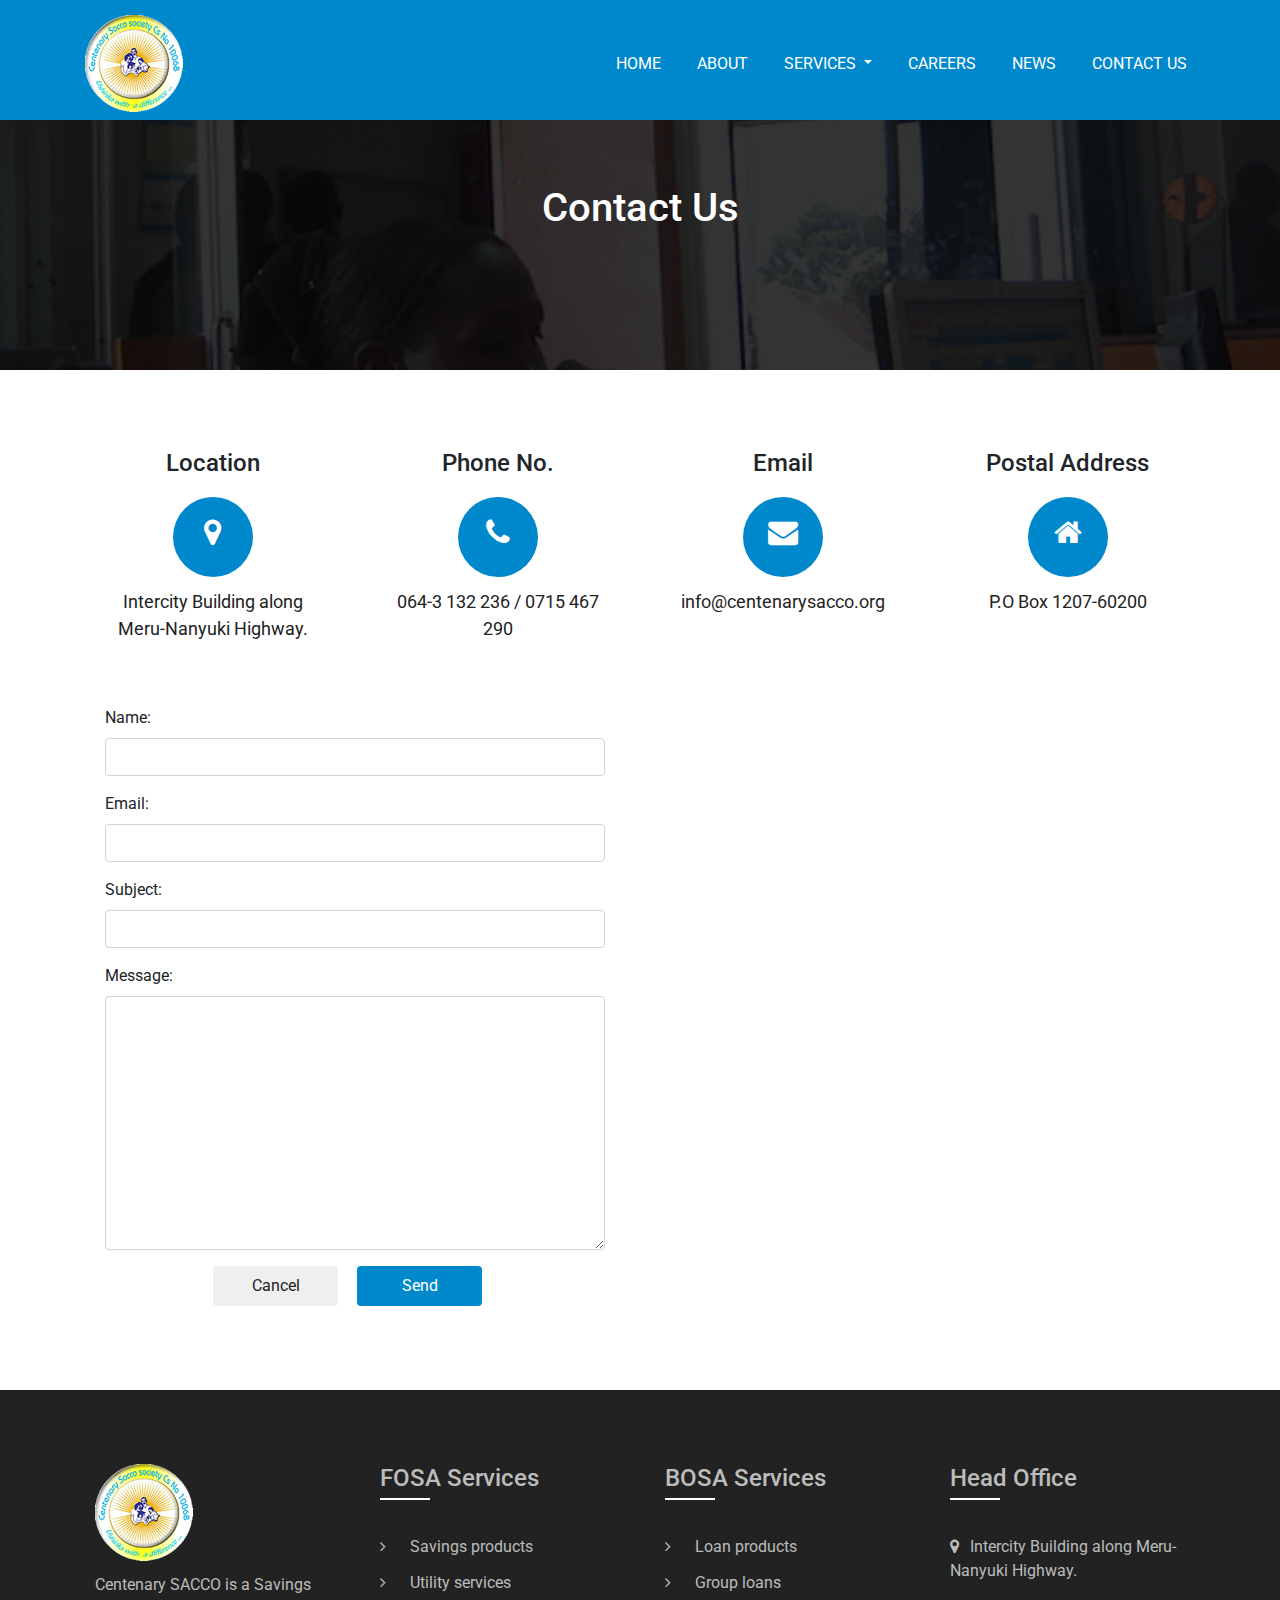
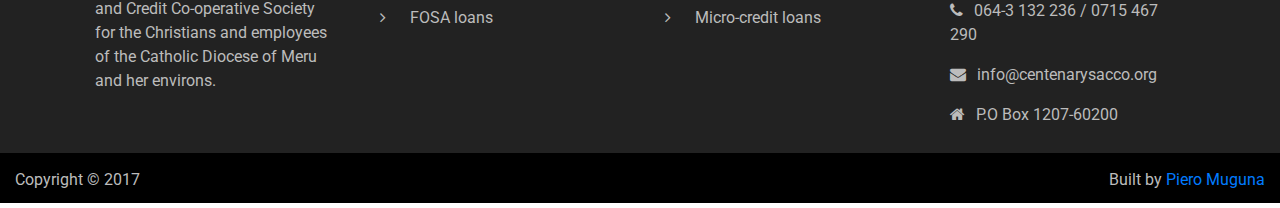
<file: contact.html>
<!DOCTYPE html>
<html>
<head>
	<meta charset="utf-8">
	<meta content="viewport" description="width=device-width">
	<title>Centenary - Contact Us</title>
	<link rel="shortcut icon" href="img/favicon.png">

    <!-- Bootstrap CSS -->
    <link rel="stylesheet" href="css/bootstrap.min.css">

    <!-- icons -->
    <link rel="stylesheet" href="css/themify-icons.css">
    <link rel="stylesheet" href="css/font-awesome.min.css">
    <!-- Custom css -->
    <link rel="stylesheet" href="css/style.css">
</head>
<body>
	<header class="pages-header">
      <!-- Navigation -->
      <nav class="navbar navbar-expand-lg navbar-dark">
        <div class="container">
          <a href="index.html" class="navbar-brand">
            <img src="img/logo.png" class="img-responsive">
          </a>
          <button class="navbar-toggler" data-toggle="collapse" data-target="#mainNav">
            <span class="navbar-toggler-icon"></span>
          </button>
          <div class="collapse navbar-collapse justify-content-end" id="mainNav">
            <ul class="navbar-nav">
              <li class="nav-item active"><a class="nav-link" href="index.html">Home</a></li>
              <li class="nav-item"><a class="nav-link" href="about.html">About</a></li>
              <li class="nav-item dropdown">
    		        <a class="nav-link dropdown-toggle" href="#" id="navbarDropdown" role="button" data-toggle="dropdown" aria-haspopup="true" aria-expanded="false">
    		          Services
    		        </a>
    		        <div class="dropdown-menu" aria-labelledby="navbarDropdown">
    		          <a class="dropdown-item" href="fosa-services.html">FOSA Services</a>
    		          <a class="dropdown-item" href="bosa-services.html">BOSA Services</a>
    		        </div>
    		      </li>
              <li class="nav-item"><a class="nav-link" href="#">Careers</a></li>
              <li class="nav-item"><a class="nav-link" href="news.html">News</a></li>
              <li class="nav-item"><a class="nav-link" href="contact.html">Contact Us</a></li>
            </ul>
          </div>
        </div>
      </nav>
    </header>

    <div class="page-title">
      	<div class="container">
      		<h1>Contact Us</h1>
      	</div>
    </div>

    <!-- Main content -->
    <section class="contact-us">
    	<div class="container">
        <div class="row">
          <div class="col-md-3">
            <div class="contacts">
              <h4>Location</h4>
              <i class="fa fa-map-marker"></i> 
              <p>Intercity Building along Meru-Nanyuki Highway.</p>
            </div>
          </div>
          <div class="col-md-3">
            <div class="contacts">
              <h4>Phone No.</h4>
              <i class="fa fa-phone"></i>
              <p>064-3 132 236 / 0715 467 290</p>
            </div>
          </div>
          <div class="col-md-3">
            <div class="contacts">
              <h4>Email</h4>
              <i class="fa fa-envelope"></i> 
              <p>info@centenarysacco.org</p>
            </div>
          </div>
          <div class="col-md-3">
            <div class="contacts">
              <h4>Postal Address</h4>
              <i class="fa fa-home"></i> 
              <p>P.O Box 1207-60200</p>
            </div>
          </div>
        </div>

        <div class="row">
          <div class="col-md-6">
            <div class="contact-form">
              <form class="form" method="POST">
                <div class="form-group">
                  <label>Name:</label>
                  <input type="text" class="form-control" name="name">
                </div>
                <div class="form-group">
                  <label>Email:</label>
                  <input type="email" class="form-control" name="email">
                </div>
                <div class="form-group">
                  <label>Subject:</label>
                  <input type="text" class="form-control" name="subject">
                </div>
                <div class="form-group">
                  <label>Message:</label>
                  <textarea class="form-control" name="message" rows="10"></textarea>
                </div>
                <div class="submit-btn">
                  <button type="reset" class="btn btn-default btn-cancel">Cancel</button>
                  <button type="submit" class="btn btn-default btn-send" name="submit">Send</button>
                </div>
                
              </form>
            </div>
          </div>
          <div class="col-md-6">
            <div class="centenary-location">
              <iframe src="https://www.google.com/maps/embed?pb=!1m18!1m12!1m3!1d3989.8169430682287!2d37.649094413976954!3d0.04760706438994661!2m3!1f0!2f0!3f0!3m2!1i1024!2i768!4f13.1!3m3!1m2!1s0x178821e8cfe36599%3A0xa7ea54dc19d14fbc!2sCentenary+Sacco!5e0!3m2!1sen!2ske!4v1511370423420" width="600" height="550" frameborder="0" style="border:0" allowfullscreen></iframe>
            </div>
          </div>
        </div>
    		
    	</div>
    </section>


    <!-- Footer -->
    <footer>
      <div class="container">
        <div class="row">
          <div class="col-md-3">
            <div class="footer-div">
              <img src="img/logo.png" class="img-responsive center-block">
              <p>Centenary SACCO is a Savings and Credit Co-operative Society for the Christians and employees of the Catholic Diocese of Meru and her environs.</p>
            </div>
          </div>
          <div class="col-md-3">
            <div class="footer-div">
              <h4>FOSA Services</h4>
              <ul class="list-unstyled">
                <li><i class="fa fa-angle-right"></i><a href="">Savings products</a></li>
                <li><i class="fa fa-angle-right"></i><a href="">Utility services</a></li>
                <li><i class="fa fa-angle-right"></i><a href="">FOSA loans</a></li>
              </ul>
            </div>
          </div>
          <div class="col-md-3">
            <div class="footer-div">
              <h4>BOSA Services</h4>
              <ul class="list-unstyled">
                <li><i class="fa fa-angle-right"></i><a href="">Loan products</a></li>
                <li><i class="fa fa-angle-right"></i><a href="">Group loans</a></li>
                <li><i class="fa fa-angle-right"></i><a href="">Micro-credit loans</a></li>
              </ul>
            </div>
          </div>
          <div class="col-md-3">
            <div class="footer-div">
              <h4>Head Office</h4>
              <p><i class="fa fa-map-marker"></i> Intercity Building along Meru-Nanyuki Highway.</p>
              <p><i class="fa fa-phone"></i> 064-3 132 236 / 0715 467 290</p>
              <p><i class="fa fa-envelope"></i> info@centenarysacco.org</p>
              <p><i class="fa fa-home"></i> P.O Box 1207-60200</p>
            </div>
          </div>
        </div>
        
      </div>
      <div class="footer-credits">
        <p class="copyright">Copyright &copy; 2017</p>
        <p class="developer">Built by <a href="pieromuguna.pythonanywhere.com">Piero Muguna</a></p>
      </div>
    </footer>

	<script src="js/jquery-3.2.1.slim.min.js"></script>
    <script src="js/popper.min.js"></script>
    <script src="js/bootstrap.min.js"></script>
</body>
</html>
</file>
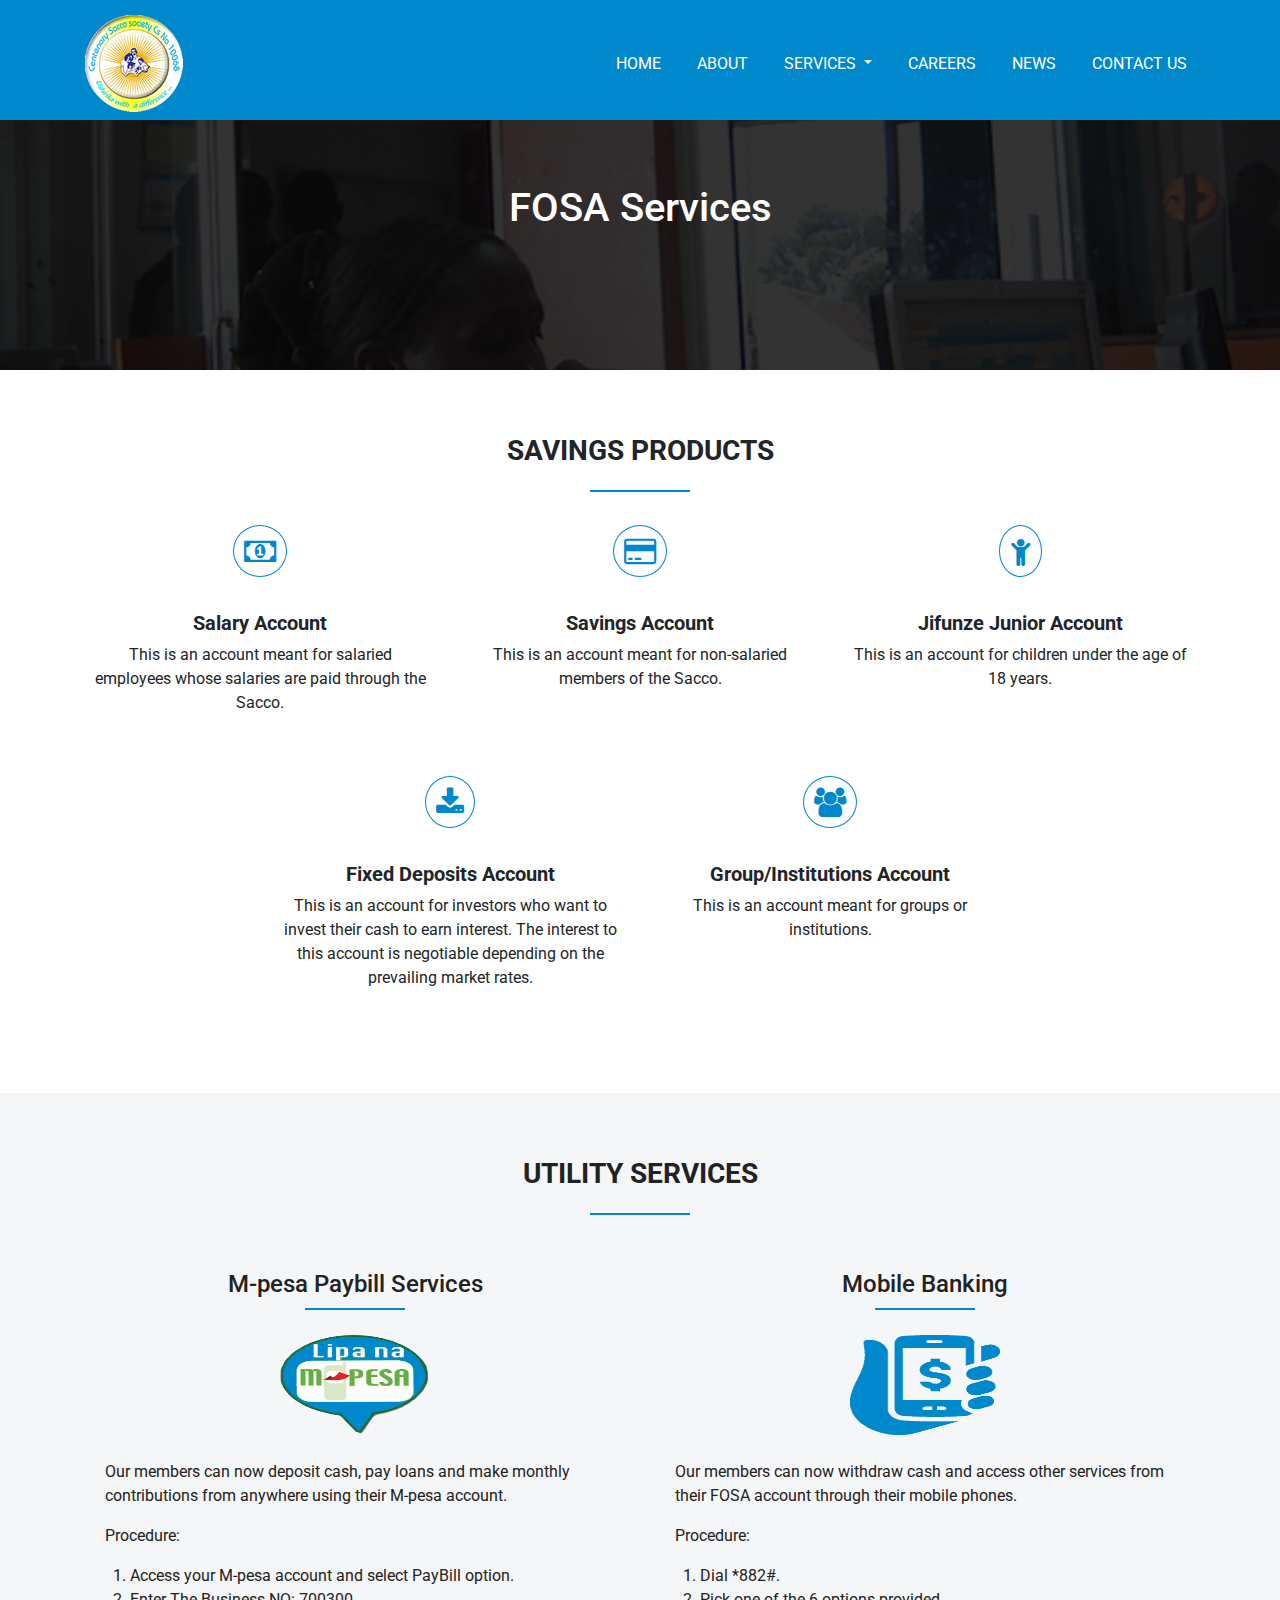
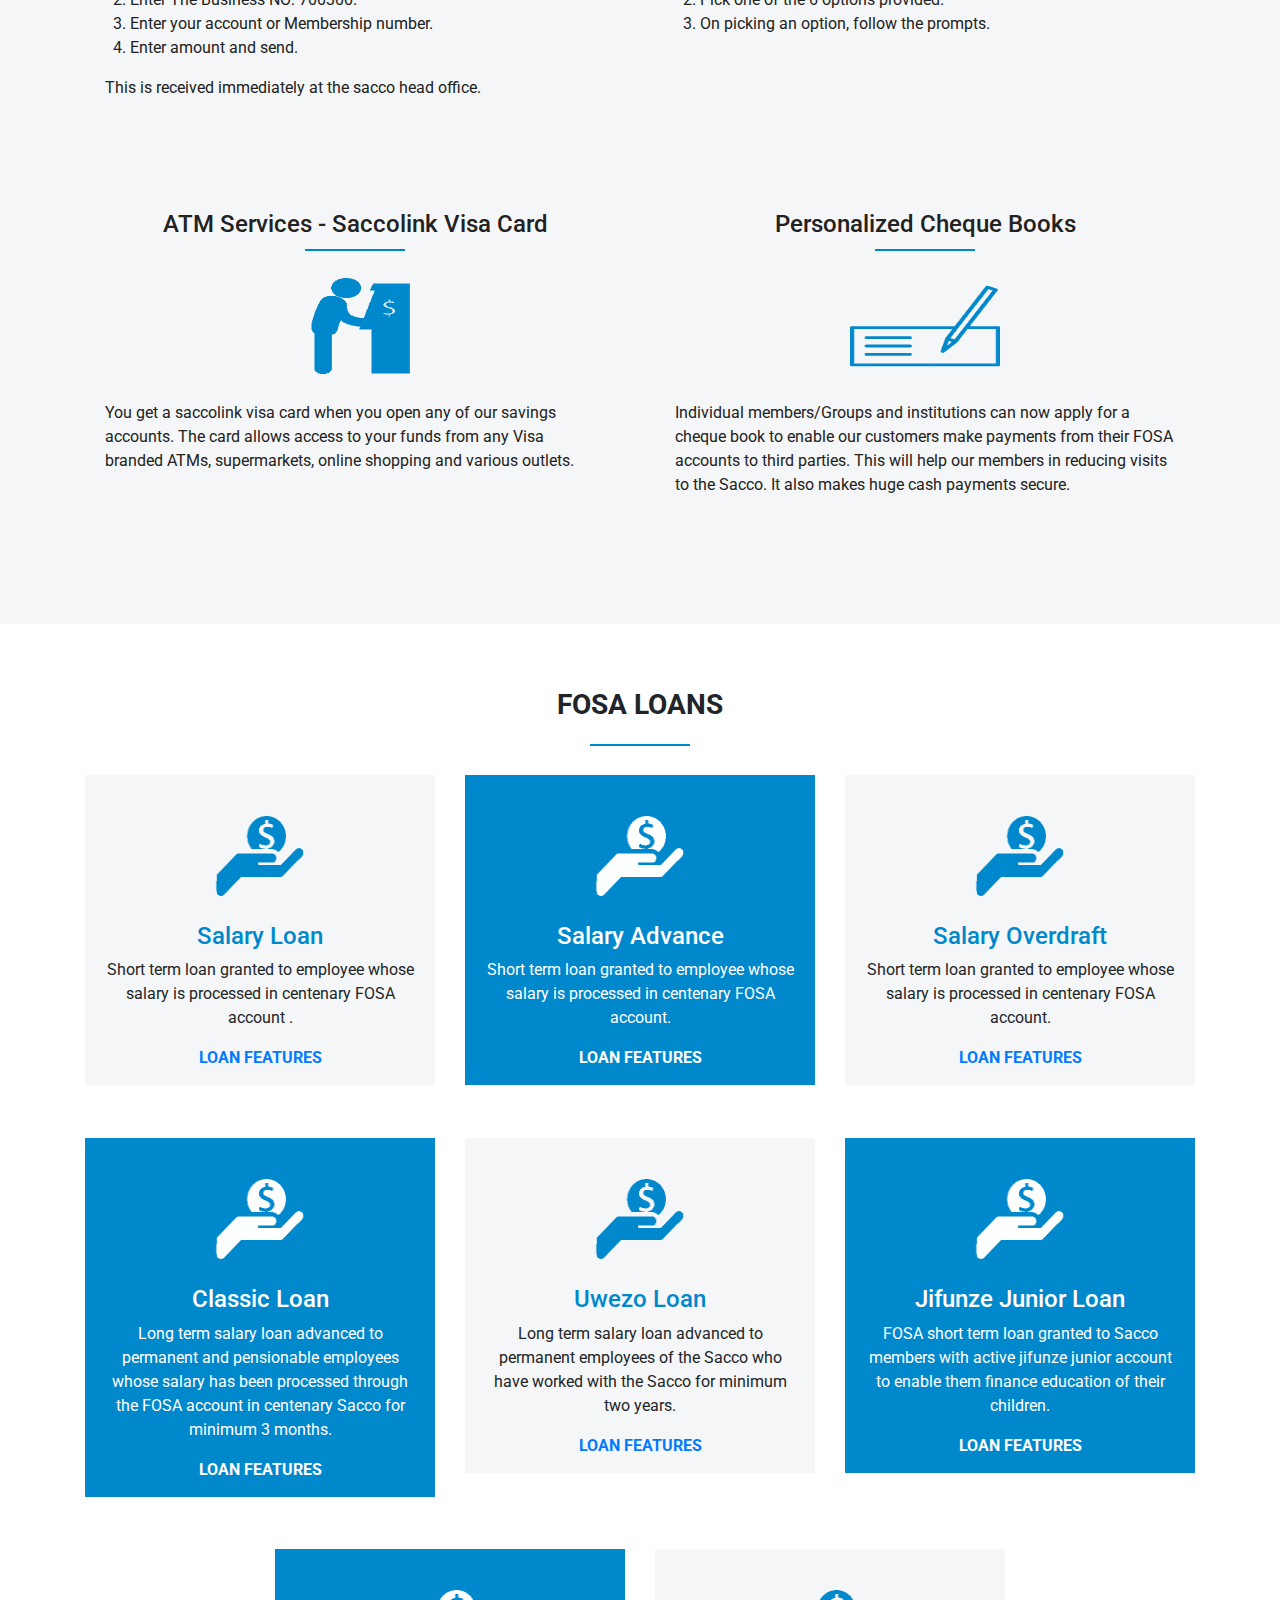
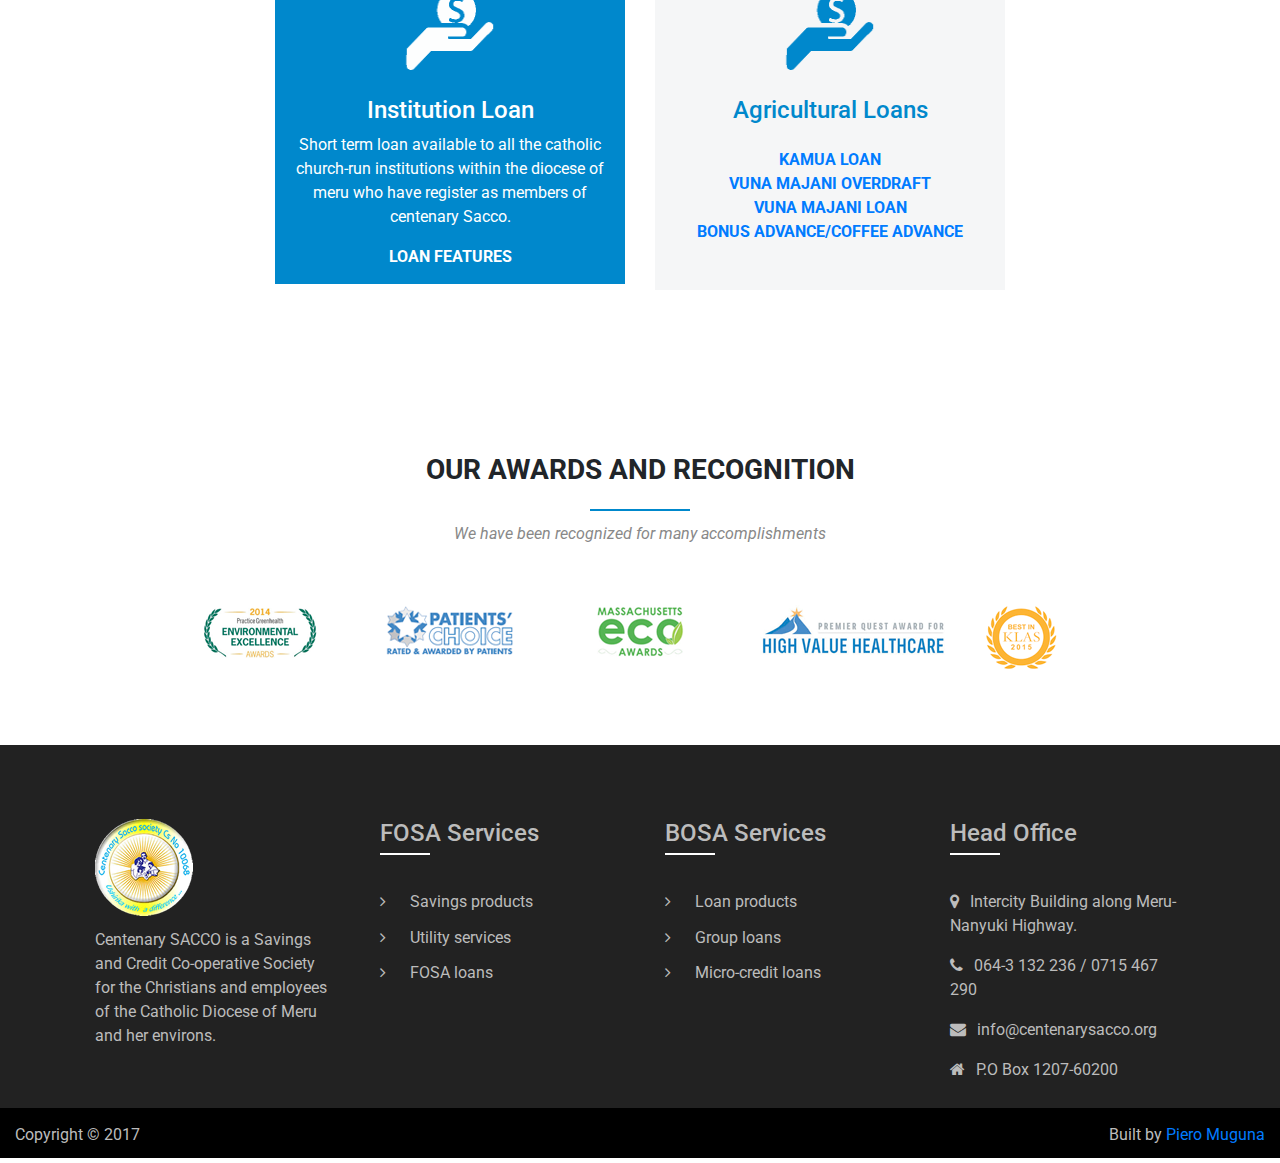
<file: fosa-services.html>
<!doctype html>
<html lang="en">
  <head>
    <title>Centenary - FOSA Services</title>
    <!-- Required meta tags -->
    <meta charset="utf-8">
    <meta name="viewport" content="width=device-width, initial-scale=1, shrink-to-fit=no">
    <link rel="shortcut icon" href="img/favicon.png">

    <!-- Bootstrap CSS -->
    <link rel="stylesheet" href="css/bootstrap.min.css">

    <!-- icons -->
    <link rel="stylesheet" href="css/themify-icons.css">
    <link rel="stylesheet" href="css/font-awesome.min.css">
    <!-- Custom css -->
    <link rel="stylesheet" href="css/style.css">
  </head>
<body>
    <header class="pages-header">
      <!-- Navigation -->
      <nav class="navbar navbar-expand-lg navbar-dark">
        <div class="container">
          <a href="index.html" class="navbar-brand">
            <img src="img/logo.png" class="img-responsive">
          </a>
          <button class="navbar-toggler" data-toggle="collapse" data-target="#mainNav">
            <span class="navbar-toggler-icon"></span>
          </button>
          <div class="collapse navbar-collapse justify-content-end" id="mainNav">
            <ul class="navbar-nav">
              <li class="nav-item active"><a class="nav-link" href="index.html">Home</a></li>
              <li class="nav-item"><a class="nav-link" href="about.html">About</a></li>
              <li class="nav-item dropdown">
    		        <a class="nav-link dropdown-toggle" href="#" id="navbarDropdown" role="button" data-toggle="dropdown" aria-haspopup="true" aria-expanded="false">
    		          Services
    		        </a>
    		        <div class="dropdown-menu" aria-labelledby="navbarDropdown">
    		          <a class="dropdown-item" href="fosa-services.html">FOSA Services</a>
    		          <a class="dropdown-item" href="bosa-services.html">BOSA Services</a>
    		        </div>
    		      </li>
              <li class="nav-item"><a class="nav-link" href="#">Careers</a></li>
              <li class="nav-item"><a class="nav-link" href="news.html">News</a></li>
              <li class="nav-item"><a class="nav-link" href="contact.html">Contact Us</a></li>
            </ul>
          </div>
        </div>
      </nav>
    </header>

    <div class="page-title">
      	<div class="container">
      		<h1>FOSA Services</h1>
      	</div>
    </div>

    <!-- Savings Products -->
  	<section class="savings-products">
  		<div class="container">
  			<h3 class="section-header text-center">Savings Products</h3>
  			<div class="row justify-content-center">
          <div class="col-md-4">
            <div class="service-item">
              <i class="fa fa-money"></i>
              <h4>Salary Account</h4>
              <p>This is an account meant for salaried employees whose salaries are paid through the Sacco.</p>
            </div>
          </div>
          <div class="col-md-4">
            <div class="service-item">
              <i class="fa fa-credit-card"></i>
              <h4>Savings Account</h4>
              <p>This is an account meant for non-salaried members of the Sacco.</p>
            </div>
          </div>
          <div class="col-md-4">
            <div class="service-item">
              <i class="fa fa-child"></i>
              <h4>Jifunze Junior Account</h4>
              <p>This is an account for children under the age of 18 years.</p>
            </div>
          </div>
          <div class="col-md-4">
            <div class="service-item">
              <i class="fa fa-download"></i>
              <h4>Fixed Deposits Account</h4>
              <p>This is an account for investors who want to invest their cash to earn interest. The interest to this account is negotiable depending on the prevailing market rates.</p>
            </div>
          </div>
          <div class="col-md-4">
            <div class="service-item">
              <i class="fa fa-users"></i>
              <h4>Group/Institutions Account</h4>
              <p>This is an account meant for groups or institutions.</p>
            </div>
          </div>
  				
  			</div>
  		</div>
  	</section>

  	<!-- Utility Services -->
  	<section class="utility-services">
      <div class="container">
        <h3 class="section-header text-center">Utility Services</h3>
        <div class="row">
          <div class="col-md-6">
            <div class="service-item-2">
              <h4>M-pesa Paybill Services</h4>
              <div class="service-item-img">
                <img src="img/mpesa.png" class="img-responsive">
              </div>
              <p>Our members can now deposit cash, pay loans and make monthly contributions from anywhere using their M-pesa account.</p>
              <p>Procedure:</p>
              <ol>
                <li>Access your M-pesa account and select PayBill option.</li>
                <li>Enter The Business NO: 700300.</li>
                <li>Enter your account or Membership number.</li>
                <li>Enter amount and send.</li>
              </ol>
              <p>This is received immediately at the sacco head office.</p>
            </div>
          </div>
          <div class="col-md-6">
            <div class="service-item-2">
              <h4>Mobile Banking</h4>
              <div class="service-item-img">
                <img src="img/mobile-banking.png" class="img-responsive">
              </div>
              <p>Our members can now withdraw cash and access other services from their FOSA account through their mobile phones.</p>
              <p>Procedure:</p>
              <ol>
                <li>Dial *882#.</li>
                <li>Pick one of the 6 options provided.</li>
                <li>On picking an option, follow the prompts.</li>
              </ol>
            </div>
          </div>
          <div class="col-md-6">
            <div class="service-item-2">
              <h4>ATM Services - Saccolink Visa Card</h4>
              <div class="service-item-img">
                <img src="img/ATM1.png" class="img-responsive">
              </div>
              <p>You get a saccolink visa card when you open any of our savings accounts. The card allows access to your funds from any Visa branded ATMs, supermarkets, online shopping and various outlets.</p>
            </div>
          </div>
          <div class="col-md-6">
            <div class="service-item-2">
              <h4>Personalized Cheque Books</h4>
              <div class="service-item-img">
                <img src="img/cheque.png" class="img-responsive">
              </div>
              <p>Individual members/Groups and institutions can now apply for a cheque book to enable our customers make payments from their  FOSA accounts to third parties. This will help our members in reducing visits to the Sacco. It also makes huge cash payments secure.</p>
            </div>
          </div>
          
        </div>
      </div>
    </section>


  	<!-- FOSA Loans -->
  	<section class="fosa-loans">
      <div class="container">
        <h3 class="section-header text-center">FOSA Loans</h3>
        <div class="row justify-content-center">
          <div class="col-md-4">
            <div class="service-item-3">
              <div class="service-item-img">
                <img src="img/loan-blue.png" class="img-responsive">
              </div>
              <h4>Salary Loan</h4>
              <p>Short term loan granted to employee whose salary is processed in centenary FOSA account .</p>
              <a href="" data-toggle="modal" data-target="#serviceModal">LOAN FEATURES</a>
            </div>
          </div>
          <div class="col-md-4">
            <div class="service-item-4">
              <div class="service-item-img">
                <img src="img/loan.png" class="img-responsive">
              </div>
              <h4>Salary Advance</h4>
              <p>Short term loan granted to employee whose salary is processed in centenary FOSA account.</p>
              <a href="" data-toggle="modal" data-target="#serviceModal">LOAN FEATURES</a>
            </div>
          </div>
          <div class="col-md-4">
            <div class="service-item-3">
              <div class="service-item-img">
                <img src="img/loan-blue.png" class="img-responsive">
              </div>
              <h4>Salary Overdraft</h4>
              <p>Short term loan granted to employee whose salary is processed in centenary FOSA account.</p>
              <a href="" data-toggle="modal" data-target="#serviceModal">LOAN FEATURES</a>
            </div>
          </div>
          <div class="col-md-4">
            <div class="service-item-4">
              <div class="service-item-img">
                <img src="img/loan.png" class="img-responsive">
              </div>
              <h4>Classic Loan</h4>
              <p>Long term salary loan advanced to permanent and pensionable employees whose salary has been processed through the FOSA account in centenary Sacco for minimum 3 months.</p>
              <a href="" data-toggle="modal" data-target="#serviceModal">LOAN FEATURES</a>
            </div>
          </div>
          <div class="col-md-4">
            <div class="service-item-3">
              <div class="service-item-img">
                <img src="img/loan-blue.png" class="img-responsive">
              </div>
              <h4>Uwezo Loan</h4>
              <p>Long term salary loan advanced to permanent employees of the Sacco who have worked with the Sacco for minimum two years.</p>
              <a href="" data-toggle="modal" data-target="#serviceModal">LOAN FEATURES</a>
            </div>
          </div>
          <div class="col-md-4">
            <div class="service-item-4">
              <div class="service-item-img">
                <img src="img/loan.png" class="img-responsive">
              </div>
              <h4>Jifunze Junior Loan</h4>
              <p>FOSA short term loan granted to Sacco members with active jifunze junior account to enable them finance education of their children.</p>
              <a href="" data-toggle="modal" data-target="#serviceModal">LOAN FEATURES</a>
            </div>
          </div>
          <div class="col-md-4">
            <div class="service-item-4">
              <div class="service-item-img">
                <img src="img/loan.png" class="img-responsive">
              </div>
              <h4>Institution Loan</h4>
              <p>Short term loan available to all the catholic church-run institutions within the diocese of meru who have register as members of centenary Sacco.</p>
              <a href="" data-toggle="modal" data-target="#serviceModal">LOAN FEATURES</a>
            </div>
          </div>
          <div class="col-md-4">
            <div class="service-item-3">
              <div class="service-item-img">
                <img src="img/loan-blue.png" class="img-responsive">
              </div>
              <h4>Agricultural Loans</h4>
              <ul class="list-unstyled">
                <li><a href="" data-toggle="modal" data-target="#serviceModal">Kamua Loan</a></li>
                <li><a href="" data-toggle="modal" data-target="#serviceModal">Vuna Majani Overdraft</a></li>
                <li><a href="" data-toggle="modal" data-target="#serviceModal">Vuna Majani Loan</a></li>
                <li><a href="" data-toggle="modal" data-target="#serviceModal">Bonus Advance/Coffee Advance</a></li>
              </ul>
            </div>
          </div>
          
        </div>
      </div>
    </section>


  	<!-- Awards -->
  	<section class="awards">
  		<div class="container">
  			<h3 class="section-header text-center">Our Awards and Recognition</h3>
  			<p class="page-header-txt">We have been recognized for many accomplishments</p>
  			<div class="row justify-content-center">
  				<div class="col-md-2">
  					<div class="award">
  						<img src="img/awards/1.png" class="img-responsive center-block">
  					</div>
  				</div>
  				<div class="col-md-2">
  					<div class="award">
  						<img src="img/awards/2.png" class="img-responsive center-block">
  					</div>
  				</div>
  				<div class="col-md-2">
  					<div class="award">
  						<img src="img/awards/3.png" class="img-responsive center-block">
  					</div>
  				</div>
  				<div class="col-md-2">
  					<div class="award">
  						<img src="img/awards/4.png" class="img-responsive center-block">
  					</div>
  				</div>

  				<div class="col-md-2">
  					<div class="award">
  						<img src="img/awards/5.png" class="img-responsive center-block">
  					</div>
  				</div>
  			</div>
  		</div>
  	</section>


	<!-- Footer -->
    <footer>
      <div class="container">
        <div class="row">
          <div class="col-md-3">
            <div class="footer-div">
              <img src="img/logo.png" class="img-responsive center-block">
              <p>Centenary SACCO is a Savings and Credit Co-operative Society for the Christians and employees of the Catholic Diocese of Meru and her environs.</p>
            </div>
          </div>
          <div class="col-md-3">
            <div class="footer-div">
              <h4>FOSA Services</h4>
              <ul class="list-unstyled">
                <li><i class="fa fa-angle-right"></i><a href="">Savings products</a></li>
                <li><i class="fa fa-angle-right"></i><a href="">Utility services</a></li>
                <li><i class="fa fa-angle-right"></i><a href="">FOSA loans</a></li>
              </ul>
            </div>
          </div>
          <div class="col-md-3">
            <div class="footer-div">
              <h4>BOSA Services</h4>
              <ul class="list-unstyled">
                <li><i class="fa fa-angle-right"></i><a href="">Loan products</a></li>
                <li><i class="fa fa-angle-right"></i><a href="">Group loans</a></li>
                <li><i class="fa fa-angle-right"></i><a href="">Micro-credit loans</a></li>
              </ul>
            </div>
          </div>
          <div class="col-md-3">
            <div class="footer-div">
              <h4>Head Office</h4>
              <p><i class="fa fa-map-marker"></i> Intercity Building along Meru-Nanyuki Highway.</p>
              <p><i class="fa fa-phone"></i> 064-3 132 236 / 0715 467 290</p>
              <p><i class="fa fa-envelope"></i> info@centenarysacco.org</p>
              <p><i class="fa fa-home"></i> P.O Box 1207-60200</p>
            </div>
          </div>
        </div>
        
      </div>
      <div class="footer-credits">
        <p class="copyright">Copyright &copy; 2017</p>
        <p class="developer">Built by <a href="pieromuguna.pythonanywhere.com">Piero Muguna</a></p>
      </div>
    </footer>




    <!-- Modal -->
    <div class="modal fade" id="serviceModal" tabindex="-1" role="dialog" aria-labelledby="exampleModalLabel" aria-hidden="true">
      <div class="modal-dialog" role="document">
        <div class="modal-content">
          <div class="modal-header">
            <h5 class="modal-title" id="exampleModalLabel">Modal title</h5>
            <button type="button" class="close" data-dismiss="modal" aria-label="Close">
              <span aria-hidden="true">&times;</span>
            </button>
          </div>
          <div class="modal-body">
            ...
          </div>
          <div class="modal-footer">
            <button type="button" class="btn btn-secondary" data-dismiss="modal">Close</button>
            <button type="button" class="btn btn-primary">Save changes</button>
          </div>
        </div>
      </div>
    </div>

	  <script src="js/jquery-3.2.1.slim.min.js"></script>
    <script src="js/popper.min.js"></script>
    <script src="js/bootstrap.min.js"></script>
</body>
</html>
</file>
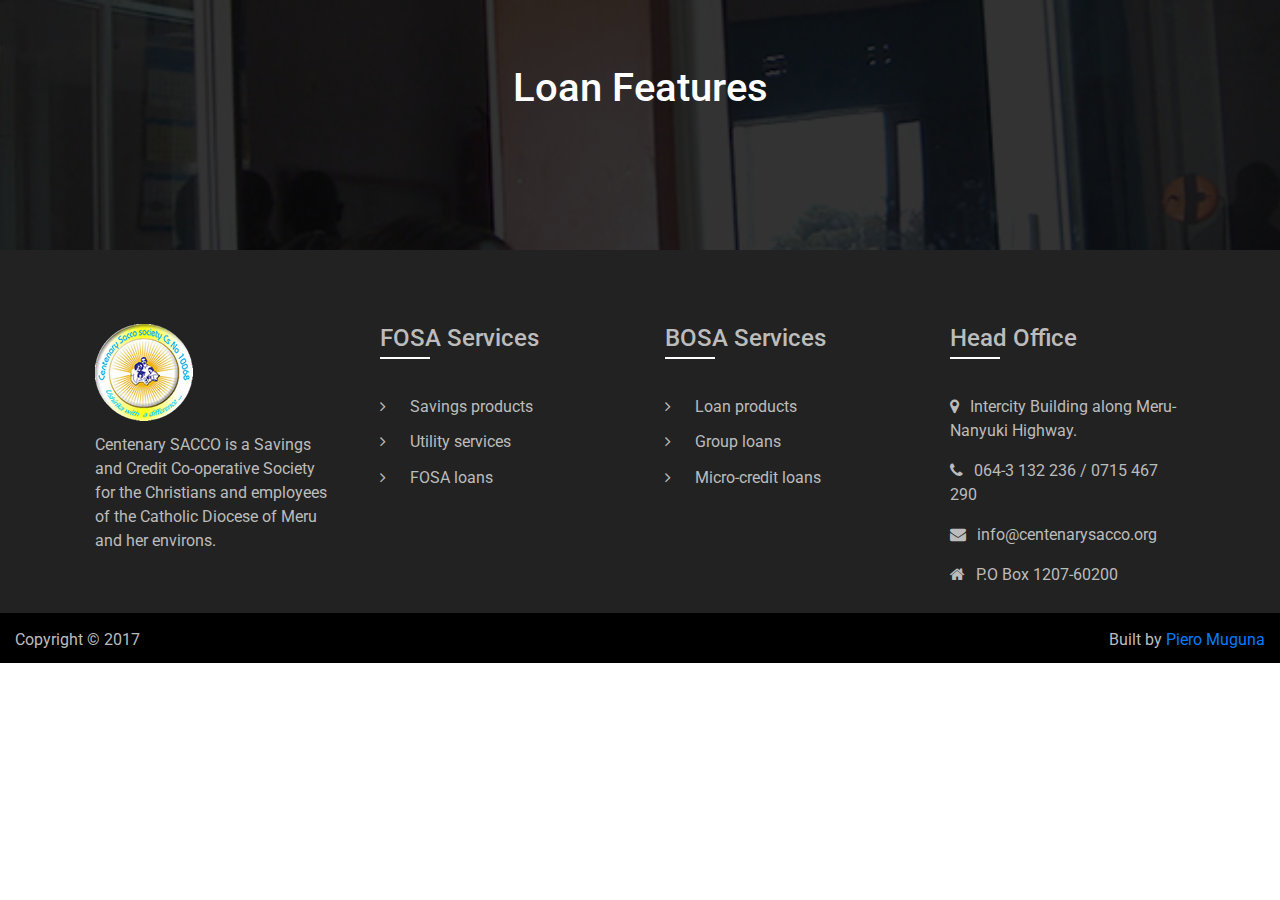
<file: loan-features.html>
<!DOCTYPE html>
<html>
<head>
	<title></title>
	<meta charset="utf-8">
	<meta content="viewport" description="width=device-width, initial-scale=1, shrink-to-fit=no">
	<link rel="shortcut icon" href="img/favicon.png">

	<!-- Bootstrap CSS -->
    <link rel="stylesheet" href="css/bootstrap.min.css">

    <!-- icons -->
    <link rel="stylesheet" href="css/themify-icons.css">
    <link rel="stylesheet" href="css/font-awesome.min.css">
    <!-- Custom css -->
    <link rel="stylesheet" href="css/style.css">
</head>
<body>

	<div class="page-title">
      	<div class="container">
      		<h1>Loan Features</h1>
      	</div>
    </div>


    <!-- Footer -->
    <footer>
      <div class="container">
        <div class="row">
          <div class="col-md-3">
            <div class="footer-div">
              <img src="img/logo.png" class="img-responsive center-block">
              <p>Centenary SACCO is a Savings and Credit Co-operative Society for the Christians and employees of the Catholic Diocese of Meru and her environs.</p>
            </div>
          </div>
          <div class="col-md-3">
            <div class="footer-div">
              <h4>FOSA Services</h4>
              <ul class="list-unstyled">
                <li><i class="fa fa-angle-right"></i><a href="">Savings products</a></li>
                <li><i class="fa fa-angle-right"></i><a href="">Utility services</a></li>
                <li><i class="fa fa-angle-right"></i><a href="">FOSA loans</a></li>
              </ul>
            </div>
          </div>
          <div class="col-md-3">
            <div class="footer-div">
              <h4>BOSA Services</h4>
              <ul class="list-unstyled">
                <li><i class="fa fa-angle-right"></i><a href="">Loan products</a></li>
                <li><i class="fa fa-angle-right"></i><a href="">Group loans</a></li>
                <li><i class="fa fa-angle-right"></i><a href="">Micro-credit loans</a></li>
              </ul>
            </div>
          </div>
          <div class="col-md-3">
            <div class="footer-div">
              <h4>Head Office</h4>
              <p><i class="fa fa-map-marker"></i> Intercity Building along Meru-Nanyuki Highway.</p>
              <p><i class="fa fa-phone"></i> 064-3 132 236 / 0715 467 290</p>
              <p><i class="fa fa-envelope"></i> info@centenarysacco.org</p>
              <p><i class="fa fa-home"></i> P.O Box 1207-60200</p>
            </div>
          </div>
        </div>
        
      </div>
      <div class="footer-credits">
        <p class="copyright">Copyright &copy; 2017</p>
        <p class="developer">Built by <a href="pieromuguna.pythonanywhere.com">Piero Muguna</a></p>
      </div>
    </footer>

	<script src="js/jquery-3.2.1.slim.min.js"></script>
    <script src="js/popper.min.js"></script>
    <script src="js/bootstrap.min.js"></script>
</body>
</html>
</file>
<file: css/themify-icons.css>
@font-face {
	font-family: 'themify';
	src:url('fonts/themify.eot?-fvbane');
	src:url('fonts/themify.eot?#iefix-fvbane') format('embedded-opentype'),
		url('fonts/themify.woff?-fvbane') format('woff'),
		url('fonts/themify.ttf?-fvbane') format('truetype'),
		url('fonts/themify.svg?-fvbane#themify') format('svg');
	font-weight: normal;
	font-style: normal;
}

[class^="ti-"], [class*=" ti-"] {
	font-family: 'themify';
	speak: none;
	font-style: normal;
	font-weight: normal;
	font-variant: normal;
	text-transform: none;
	line-height: 1;

	/* Better Font Rendering =========== */
	-webkit-font-smoothing: antialiased;
	-moz-osx-font-smoothing: grayscale;
}

.ti-wand:before {
	content: "\e600";
}
.ti-volume:before {
	content: "\e601";
}
.ti-user:before {
	content: "\e602";
}
.ti-unlock:before {
	content: "\e603";
}
.ti-unlink:before {
	content: "\e604";
}
.ti-trash:before {
	content: "\e605";
}
.ti-thought:before {
	content: "\e606";
}
.ti-target:before {
	content: "\e607";
}
.ti-tag:before {
	content: "\e608";
}
.ti-tablet:before {
	content: "\e609";
}
.ti-star:before {
	content: "\e60a";
}
.ti-spray:before {
	content: "\e60b";
}
.ti-signal:before {
	content: "\e60c";
}
.ti-shopping-cart:before {
	content: "\e60d";
}
.ti-shopping-cart-full:before {
	content: "\e60e";
}
.ti-settings:before {
	content: "\e60f";
}
.ti-search:before {
	content: "\e610";
}
.ti-zoom-in:before {
	content: "\e611";
}
.ti-zoom-out:before {
	content: "\e612";
}
.ti-cut:before {
	content: "\e613";
}
.ti-ruler:before {
	content: "\e614";
}
.ti-ruler-pencil:before {
	content: "\e615";
}
.ti-ruler-alt:before {
	content: "\e616";
}
.ti-bookmark:before {
	content: "\e617";
}
.ti-bookmark-alt:before {
	content: "\e618";
}
.ti-reload:before {
	content: "\e619";
}
.ti-plus:before {
	content: "\e61a";
}
.ti-pin:before {
	content: "\e61b";
}
.ti-pencil:before {
	content: "\e61c";
}
.ti-pencil-alt:before {
	content: "\e61d";
}
.ti-paint-roller:before {
	content: "\e61e";
}
.ti-paint-bucket:before {
	content: "\e61f";
}
.ti-na:before {
	content: "\e620";
}
.ti-mobile:before {
	content: "\e621";
}
.ti-minus:before {
	content: "\e622";
}
.ti-medall:before {
	content: "\e623";
}
.ti-medall-alt:before {
	content: "\e624";
}
.ti-marker:before {
	content: "\e625";
}
.ti-marker-alt:before {
	content: "\e626";
}
.ti-arrow-up:before {
	content: "\e627";
}
.ti-arrow-right:before {
	content: "\e628";
}
.ti-arrow-left:before {
	content: "\e629";
}
.ti-arrow-down:before {
	content: "\e62a";
}
.ti-lock:before {
	content: "\e62b";
}
.ti-location-arrow:before {
	content: "\e62c";
}
.ti-link:before {
	content: "\e62d";
}
.ti-layout:before {
	content: "\e62e";
}
.ti-layers:before {
	content: "\e62f";
}
.ti-layers-alt:before {
	content: "\e630";
}
.ti-key:before {
	content: "\e631";
}
.ti-import:before {
	content: "\e632";
}
.ti-image:before {
	content: "\e633";
}
.ti-heart:before {
	content: "\e634";
}
.ti-heart-broken:before {
	content: "\e635";
}
.ti-hand-stop:before {
	content: "\e636";
}
.ti-hand-open:before {
	content: "\e637";
}
.ti-hand-drag:before {
	content: "\e638";
}
.ti-folder:before {
	content: "\e639";
}
.ti-flag:before {
	content: "\e63a";
}
.ti-flag-alt:before {
	content: "\e63b";
}
.ti-flag-alt-2:before {
	content: "\e63c";
}
.ti-eye:before {
	content: "\e63d";
}
.ti-export:before {
	content: "\e63e";
}
.ti-exchange-vertical:before {
	content: "\e63f";
}
.ti-desktop:before {
	content: "\e640";
}
.ti-cup:before {
	content: "\e641";
}
.ti-crown:before {
	content: "\e642";
}
.ti-comments:before {
	content: "\e643";
}
.ti-comment:before {
	content: "\e644";
}
.ti-comment-alt:before {
	content: "\e645";
}
.ti-close:before {
	content: "\e646";
}
.ti-clip:before {
	content: "\e647";
}
.ti-angle-up:before {
	content: "\e648";
}
.ti-angle-right:before {
	content: "\e649";
}
.ti-angle-left:before {
	content: "\e64a";
}
.ti-angle-down:before {
	content: "\e64b";
}
.ti-check:before {
	content: "\e64c";
}
.ti-check-box:before {
	content: "\e64d";
}
.ti-camera:before {
	content: "\e64e";
}
.ti-announcement:before {
	content: "\e64f";
}
.ti-brush:before {
	content: "\e650";
}
.ti-briefcase:before {
	content: "\e651";
}
.ti-bolt:before {
	content: "\e652";
}
.ti-bolt-alt:before {
	content: "\e653";
}
.ti-blackboard:before {
	content: "\e654";
}
.ti-bag:before {
	content: "\e655";
}
.ti-move:before {
	content: "\e656";
}
.ti-arrows-vertical:before {
	content: "\e657";
}
.ti-arrows-horizontal:before {
	content: "\e658";
}
.ti-fullscreen:before {
	content: "\e659";
}
.ti-arrow-top-right:before {
	content: "\e65a";
}
.ti-arrow-top-left:before {
	content: "\e65b";
}
.ti-arrow-circle-up:before {
	content: "\e65c";
}
.ti-arrow-circle-right:before {
	content: "\e65d";
}
.ti-arrow-circle-left:before {
	content: "\e65e";
}
.ti-arrow-circle-down:before {
	content: "\e65f";
}
.ti-angle-double-up:before {
	content: "\e660";
}
.ti-angle-double-right:before {
	content: "\e661";
}
.ti-angle-double-left:before {
	content: "\e662";
}
.ti-angle-double-down:before {
	content: "\e663";
}
.ti-zip:before {
	content: "\e664";
}
.ti-world:before {
	content: "\e665";
}
.ti-wheelchair:before {
	content: "\e666";
}
.ti-view-list:before {
	content: "\e667";
}
.ti-view-list-alt:before {
	content: "\e668";
}
.ti-view-grid:before {
	content: "\e669";
}
.ti-uppercase:before {
	content: "\e66a";
}
.ti-upload:before {
	content: "\e66b";
}
.ti-underline:before {
	content: "\e66c";
}
.ti-truck:before {
	content: "\e66d";
}
.ti-timer:before {
	content: "\e66e";
}
.ti-ticket:before {
	content: "\e66f";
}
.ti-thumb-up:before {
	content: "\e670";
}
.ti-thumb-down:before {
	content: "\e671";
}
.ti-text:before {
	content: "\e672";
}
.ti-stats-up:before {
	content: "\e673";
}
.ti-stats-down:before {
	content: "\e674";
}
.ti-split-v:before {
	content: "\e675";
}
.ti-split-h:before {
	content: "\e676";
}
.ti-smallcap:before {
	content: "\e677";
}
.ti-shine:before {
	content: "\e678";
}
.ti-shift-right:before {
	content: "\e679";
}
.ti-shift-left:before {
	content: "\e67a";
}
.ti-shield:before {
	content: "\e67b";
}
.ti-notepad:before {
	content: "\e67c";
}
.ti-server:before {
	content: "\e67d";
}
.ti-quote-right:before {
	content: "\e67e";
}
.ti-quote-left:before {
	content: "\e67f";
}
.ti-pulse:before {
	content: "\e680";
}
.ti-printer:before {
	content: "\e681";
}
.ti-power-off:before {
	content: "\e682";
}
.ti-plug:before {
	content: "\e683";
}
.ti-pie-chart:before {
	content: "\e684";
}
.ti-paragraph:before {
	content: "\e685";
}
.ti-panel:before {
	content: "\e686";
}
.ti-package:before {
	content: "\e687";
}
.ti-music:before {
	content: "\e688";
}
.ti-music-alt:before {
	content: "\e689";
}
.ti-mouse:before {
	content: "\e68a";
}
.ti-mouse-alt:before {
	content: "\e68b";
}
.ti-money:before {
	content: "\e68c";
}
.ti-microphone:before {
	content: "\e68d";
}
.ti-menu:before {
	content: "\e68e";
}
.ti-menu-alt:before {
	content: "\e68f";
}
.ti-map:before {
	content: "\e690";
}
.ti-map-alt:before {
	content: "\e691";
}
.ti-loop:before {
	content: "\e692";
}
.ti-location-pin:before {
	content: "\e693";
}
.ti-list:before {
	content: "\e694";
}
.ti-light-bulb:before {
	content: "\e695";
}
.ti-Italic:before {
	content: "\e696";
}
.ti-info:before {
	content: "\e697";
}
.ti-infinite:before {
	content: "\e698";
}
.ti-id-badge:before {
	content: "\e699";
}
.ti-hummer:before {
	content: "\e69a";
}
.ti-home:before {
	content: "\e69b";
}
.ti-help:before {
	content: "\e69c";
}
.ti-headphone:before {
	content: "\e69d";
}
.ti-harddrives:before {
	content: "\e69e";
}
.ti-harddrive:before {
	content: "\e69f";
}
.ti-gift:before {
	content: "\e6a0";
}
.ti-game:before {
	content: "\e6a1";
}
.ti-filter:before {
	content: "\e6a2";
}
.ti-files:before {
	content: "\e6a3";
}
.ti-file:before {
	content: "\e6a4";
}
.ti-eraser:before {
	content: "\e6a5";
}
.ti-envelope:before {
	content: "\e6a6";
}
.ti-download:before {
	content: "\e6a7";
}
.ti-direction:before {
	content: "\e6a8";
}
.ti-direction-alt:before {
	content: "\e6a9";
}
.ti-dashboard:before {
	content: "\e6aa";
}
.ti-control-stop:before {
	content: "\e6ab";
}
.ti-control-shuffle:before {
	content: "\e6ac";
}
.ti-control-play:before {
	content: "\e6ad";
}
.ti-control-pause:before {
	content: "\e6ae";
}
.ti-control-forward:before {
	content: "\e6af";
}
.ti-control-backward:before {
	content: "\e6b0";
}
.ti-cloud:before {
	content: "\e6b1";
}
.ti-cloud-up:before {
	content: "\e6b2";
}
.ti-cloud-down:before {
	content: "\e6b3";
}
.ti-clipboard:before {
	content: "\e6b4";
}
.ti-car:before {
	content: "\e6b5";
}
.ti-calendar:before {
	content: "\e6b6";
}
.ti-book:before {
	content: "\e6b7";
}
.ti-bell:before {
	content: "\e6b8";
}
.ti-basketball:before {
	content: "\e6b9";
}
.ti-bar-chart:before {
	content: "\e6ba";
}
.ti-bar-chart-alt:before {
	content: "\e6bb";
}
.ti-back-right:before {
	content: "\e6bc";
}
.ti-back-left:before {
	content: "\e6bd";
}
.ti-arrows-corner:before {
	content: "\e6be";
}
.ti-archive:before {
	content: "\e6bf";
}
.ti-anchor:before {
	content: "\e6c0";
}
.ti-align-right:before {
	content: "\e6c1";
}
.ti-align-left:before {
	content: "\e6c2";
}
.ti-align-justify:before {
	content: "\e6c3";
}
.ti-align-center:before {
	content: "\e6c4";
}
.ti-alert:before {
	content: "\e6c5";
}
.ti-alarm-clock:before {
	content: "\e6c6";
}
.ti-agenda:before {
	content: "\e6c7";
}
.ti-write:before {
	content: "\e6c8";
}
.ti-window:before {
	content: "\e6c9";
}
.ti-widgetized:before {
	content: "\e6ca";
}
.ti-widget:before {
	content: "\e6cb";
}
.ti-widget-alt:before {
	content: "\e6cc";
}
.ti-wallet:before {
	content: "\e6cd";
}
.ti-video-clapper:before {
	content: "\e6ce";
}
.ti-video-camera:before {
	content: "\e6cf";
}
.ti-vector:before {
	content: "\e6d0";
}
.ti-themify-logo:before {
	content: "\e6d1";
}
.ti-themify-favicon:before {
	content: "\e6d2";
}
.ti-themify-favicon-alt:before {
	content: "\e6d3";
}
.ti-support:before {
	content: "\e6d4";
}
.ti-stamp:before {
	content: "\e6d5";
}
.ti-split-v-alt:before {
	content: "\e6d6";
}
.ti-slice:before {
	content: "\e6d7";
}
.ti-shortcode:before {
	content: "\e6d8";
}
.ti-shift-right-alt:before {
	content: "\e6d9";
}
.ti-shift-left-alt:before {
	content: "\e6da";
}
.ti-ruler-alt-2:before {
	content: "\e6db";
}
.ti-receipt:before {
	content: "\e6dc";
}
.ti-pin2:before {
	content: "\e6dd";
}
.ti-pin-alt:before {
	content: "\e6de";
}
.ti-pencil-alt2:before {
	content: "\e6df";
}
.ti-palette:before {
	content: "\e6e0";
}
.ti-more:before {
	content: "\e6e1";
}
.ti-more-alt:before {
	content: "\e6e2";
}
.ti-microphone-alt:before {
	content: "\e6e3";
}
.ti-magnet:before {
	content: "\e6e4";
}
.ti-line-double:before {
	content: "\e6e5";
}
.ti-line-dotted:before {
	content: "\e6e6";
}
.ti-line-dashed:before {
	content: "\e6e7";
}
.ti-layout-width-full:before {
	content: "\e6e8";
}
.ti-layout-width-default:before {
	content: "\e6e9";
}
.ti-layout-width-default-alt:before {
	content: "\e6ea";
}
.ti-layout-tab:before {
	content: "\e6eb";
}
.ti-layout-tab-window:before {
	content: "\e6ec";
}
.ti-layout-tab-v:before {
	content: "\e6ed";
}
.ti-layout-tab-min:before {
	content: "\e6ee";
}
.ti-layout-slider:before {
	content: "\e6ef";
}
.ti-layout-slider-alt:before {
	content: "\e6f0";
}
.ti-layout-sidebar-right:before {
	content: "\e6f1";
}
.ti-layout-sidebar-none:before {
	content: "\e6f2";
}
.ti-layout-sidebar-left:before {
	content: "\e6f3";
}
.ti-layout-placeholder:before {
	content: "\e6f4";
}
.ti-layout-menu:before {
	content: "\e6f5";
}
.ti-layout-menu-v:before {
	content: "\e6f6";
}
.ti-layout-menu-separated:before {
	content: "\e6f7";
}
.ti-layout-menu-full:before {
	content: "\e6f8";
}
.ti-layout-media-right-alt:before {
	content: "\e6f9";
}
.ti-layout-media-right:before {
	content: "\e6fa";
}
.ti-layout-media-overlay:before {
	content: "\e6fb";
}
.ti-layout-media-overlay-alt:before {
	content: "\e6fc";
}
.ti-layout-media-overlay-alt-2:before {
	content: "\e6fd";
}
.ti-layout-media-left-alt:before {
	content: "\e6fe";
}
.ti-layout-media-left:before {
	content: "\e6ff";
}
.ti-layout-media-center-alt:before {
	content: "\e700";
}
.ti-layout-media-center:before {
	content: "\e701";
}
.ti-layout-list-thumb:before {
	content: "\e702";
}
.ti-layout-list-thumb-alt:before {
	content: "\e703";
}
.ti-layout-list-post:before {
	content: "\e704";
}
.ti-layout-list-large-image:before {
	content: "\e705";
}
.ti-layout-line-solid:before {
	content: "\e706";
}
.ti-layout-grid4:before {
	content: "\e707";
}
.ti-layout-grid3:before {
	content: "\e708";
}
.ti-layout-grid2:before {
	content: "\e709";
}
.ti-layout-grid2-thumb:before {
	content: "\e70a";
}
.ti-layout-cta-right:before {
	content: "\e70b";
}
.ti-layout-cta-left:before {
	content: "\e70c";
}
.ti-layout-cta-center:before {
	content: "\e70d";
}
.ti-layout-cta-btn-right:before {
	content: "\e70e";
}
.ti-layout-cta-btn-left:before {
	content: "\e70f";
}
.ti-layout-column4:before {
	content: "\e710";
}
.ti-layout-column3:before {
	content: "\e711";
}
.ti-layout-column2:before {
	content: "\e712";
}
.ti-layout-accordion-separated:before {
	content: "\e713";
}
.ti-layout-accordion-merged:before {
	content: "\e714";
}
.ti-layout-accordion-list:before {
	content: "\e715";
}
.ti-ink-pen:before {
	content: "\e716";
}
.ti-info-alt:before {
	content: "\e717";
}
.ti-help-alt:before {
	content: "\e718";
}
.ti-headphone-alt:before {
	content: "\e719";
}
.ti-hand-point-up:before {
	content: "\e71a";
}
.ti-hand-point-right:before {
	content: "\e71b";
}
.ti-hand-point-left:before {
	content: "\e71c";
}
.ti-hand-point-down:before {
	content: "\e71d";
}
.ti-gallery:before {
	content: "\e71e";
}
.ti-face-smile:before {
	content: "\e71f";
}
.ti-face-sad:before {
	content: "\e720";
}
.ti-credit-card:before {
	content: "\e721";
}
.ti-control-skip-forward:before {
	content: "\e722";
}
.ti-control-skip-backward:before {
	content: "\e723";
}
.ti-control-record:before {
	content: "\e724";
}
.ti-control-eject:before {
	content: "\e725";
}
.ti-comments-smiley:before {
	content: "\e726";
}
.ti-brush-alt:before {
	content: "\e727";
}
.ti-youtube:before {
	content: "\e728";
}
.ti-vimeo:before {
	content: "\e729";
}
.ti-twitter:before {
	content: "\e72a";
}
.ti-time:before {
	content: "\e72b";
}
.ti-tumblr:before {
	content: "\e72c";
}
.ti-skype:before {
	content: "\e72d";
}
.ti-share:before {
	content: "\e72e";
}
.ti-share-alt:before {
	content: "\e72f";
}
.ti-rocket:before {
	content: "\e730";
}
.ti-pinterest:before {
	content: "\e731";
}
.ti-new-window:before {
	content: "\e732";
}
.ti-microsoft:before {
	content: "\e733";
}
.ti-list-ol:before {
	content: "\e734";
}
.ti-linkedin:before {
	content: "\e735";
}
.ti-layout-sidebar-2:before {
	content: "\e736";
}
.ti-layout-grid4-alt:before {
	content: "\e737";
}
.ti-layout-grid3-alt:before {
	content: "\e738";
}
.ti-layout-grid2-alt:before {
	content: "\e739";
}
.ti-layout-column4-alt:before {
	content: "\e73a";
}
.ti-layout-column3-alt:before {
	content: "\e73b";
}
.ti-layout-column2-alt:before {
	content: "\e73c";
}
.ti-instagram:before {
	content: "\e73d";
}
.ti-google:before {
	content: "\e73e";
}
.ti-github:before {
	content: "\e73f";
}
.ti-flickr:before {
	content: "\e740";
}
.ti-facebook:before {
	content: "\e741";
}
.ti-dropbox:before {
	content: "\e742";
}
.ti-dribbble:before {
	content: "\e743";
}
.ti-apple:before {
	content: "\e744";
}
.ti-android:before {
	content: "\e745";
}
.ti-save:before {
	content: "\e746";
}
.ti-save-alt:before {
	content: "\e747";
}
.ti-yahoo:before {
	content: "\e748";
}
.ti-wordpress:before {
	content: "\e749";
}
.ti-vimeo-alt:before {
	content: "\e74a";
}
.ti-twitter-alt:before {
	content: "\e74b";
}
.ti-tumblr-alt:before {
	content: "\e74c";
}
.ti-trello:before {
	content: "\e74d";
}
.ti-stack-overflow:before {
	content: "\e74e";
}
.ti-soundcloud:before {
	content: "\e74f";
}
.ti-sharethis:before {
	content: "\e750";
}
.ti-sharethis-alt:before {
	content: "\e751";
}
.ti-reddit:before {
	content: "\e752";
}
.ti-pinterest-alt:before {
	content: "\e753";
}
.ti-microsoft-alt:before {
	content: "\e754";
}
.ti-linux:before {
	content: "\e755";
}
.ti-jsfiddle:before {
	content: "\e756";
}
.ti-joomla:before {
	content: "\e757";
}
.ti-html5:before {
	content: "\e758";
}
.ti-flickr-alt:before {
	content: "\e759";
}
.ti-email:before {
	content: "\e75a";
}
.ti-drupal:before {
	content: "\e75b";
}
.ti-dropbox-alt:before {
	content: "\e75c";
}
.ti-css3:before {
	content: "\e75d";
}
.ti-rss:before {
	content: "\e75e";
}
.ti-rss-alt:before {
	content: "\e75f";
}
</file>
<file: css/style.css>
/* Global styling */

/* alternative blue shade #3662df */

@import url('https://fonts.googleapis.com/css?family=Open+Sans|Open+Sans+Condensed:300|Roboto:100,300,400,700|Roboto+Condensed|Source+Sans+Pro');
*{
	margin: 0;
	padding: 0;
}

body{
	font-family: 'Roboto', sans-serif;
	font-size: 16px;
	line-height: 1.5;
	font-weight: 400;
}

/* Navbar */
header .navbar{
	z-index: 1000;
	background: none !important;
	position: absolute;
	top: 0;
	width: 100%;
}

.navbar-dark .navbar-nav .nav-item a{
	margin-left: 20px;
	text-transform: uppercase;
	color: #fff;
}

.navbar-dark .navbar-nav .nav-item a.dropdown-item{
	margin: 0 auto;
}

.dropdown-menu{
	background-color: #0088cc;
	padding: 0;
}


.navbar-dark .navbar-nav .nav-item a:hover{
	color: #FFFF00;
	border-bottom: 2px solid #FFFF00;
	transition: all 0.5s ease-in;
}

.navbar-dark .navbar-nav .nav-item a.dropdown-item:hover{
	color: #0088cc;
}

a.dropdown-item:hover{
	background-color: #fff;
	transition: all 0.5s;
}

/* Alternative header for other pages not index page */
.pages-header{
	min-height: 120px;
	border-bottom: 1px solid #0088cc;
	background-color: #0088cc;
}

.pages-header .navbar{
	padding: 10px;
}

/*.pages-header .top-nav{
	background-color: #0088cc;
	height: 35px;
	color: #fff;
	padding: 10px;
}

.pages-header .top-nav p{
	float: left;
	font-size: 14px;
}

.pages-header .top-nav ul{
	float: right;
}

.pages-header .top-nav li{
	display: inline-block;
}

.pages-header .top-nav li a{
	color: #fff;
}

.pages-header .navbar{
	margin-top: 2%;
}*/

.page-title{
	background: linear-gradient(rgba(0,0,0, 0.8), rgba(0,0,0, 0.8)), url(../img/slider/slide1.jpg) center no-repeat;
	background-size: cover;
	background-attachment: fixed;
	height: 250px;
	color: #fff;
	padding-top: 5%;
}

.page-title h1{
	text-align: center;
}


/* Hero styling */
header .carousel-inner .carousel-item img{
	width: 100%;
	height: 100vh;
	margin: auto;
}

.hero{
	background-color: rgba(0,0,0,0.7);
	width: 100%;
	height: 100vh;
	top: 0;
	bottom: 0;
	left: 0;
	color: #fff;
	position: absolute;
}

.hero h1{
	margin-top: 20%;
	margin-left: 5%;
}
.hero p{
	margin-left: 5%;
	font-size: 16px;
}

.hero-btn{
	margin-top: 5%;
	margin-left: 5%;
}

.hero-btn .btn{
	padding: 10px 30px;
	color: #fff;
	font-size: 20px;
	border: 1px solid #0088cc;
	text-decoration: none;
	margin-right: 2%;
}

.btn-services{
	background-color: #0088cc;
	color: #fff;
}

.btn-about:hover{
	background-color: #0088cc;
	color: #fff;
	transition: all 0.5s ease-in;
}

/* Section home-features */
#home-features{
	margin-top: 5%;
	padding-bottom: 5%;
}

.section-header{
	text-transform: uppercase;
	font-weight: 700;
}

.section-header span{
	font-weight: 300;
}

.section-header:after{
	width: 100px;
	height: 2px;
	background-color: #0088cc;
	margin: 0 auto;
	margin-top: 2%;
	margin-bottom: 1%;
	content: " ";
	display: block;
}

.page-header-txt{
	font-size: 16px;
	font-weight: 400;
	font-style: italic;
	text-align: center;
	margin: 0 auto;
	margin-bottom: 3%;
	color: #888;
}

.welcome-text p{
	color: #888;
	font-weight: 300;
}

.welcome-text-img img{
	width: 80%;
}

/* Why-choose-us */
#why-choose-us{
	padding-top: 5%;
	padding-bottom: 5%;
	background-color: #0088cc;
}

#why-choose-us .section-header{
	color: #fff;
}

#why-choose-us .section-header:after{
	width: 100px;
	height: 2px;
	background-color: #fff;
	margin: 0 auto;
	margin-top: 2%;
	margin-bottom: 1%;
	content: " ";
	display: block;
}

#why-choose-us .page-header-txt{
	color: #fff;
}

.reason{
	text-align: center;
	margin-bottom: 5%;
	padding: 10px;
}

.reason:hover{
	border: 1px solid #fff;
}

.reason .fa{
	font-size: 50px;
	margin-bottom: 5%;
	color: #fff;
}

.reason h4{
	color: #fff;
}

.reason p{
	color: #fff;
	font-weight: 400;
}


/* News and Events */
#news-events{
	background-color: #f5f6f7;
	padding-top: 5%;
	padding-bottom: 5%;
}

.post{
	background-color: #fff;
}

#news-events a{
	text-decoration: none;
	color: none;
}

#news-events a .post:hover{
	text-decoration: none;
	box-shadow: 10px 10px 15px #888888;
}

#news-events a h4{
	color: #222;
}

#news-events a h4:hover{
	color: #0088cc;
}

.post-img img{
	width: 100%;
	min-height:200px;
	height: auto;
	
}

.post-detail{
	padding-top: 5%;
	padding-left: 5%;
}

.post-detail h4{
	font-size: 20px;
}

.post-detail p{
	color: #777;
}

.post-snippet{
	padding: 5%;
	color: #777;
}


/* Partners section */
.our-partners{
	margin-top: 5%;
	margin-bottom: 5%;
}

.partner{
	margin-top: 5%;
	text-align: center;
}


/* About Us Page */

.about-us{
	padding-top: 5%;
	padding-bottom: 5%;
}

.about-us .section-header:after{
	width: 100px;
	height: 2px;
	background-color: #0088cc;
	margin-top: 2%;
	margin-bottom: 1%;
	content: " ";
	display: block;
}

.about-us .col-md-6{
	margin-top: 5%;
}

.social-proof{
	padding-top: 5%;
	padding-bottom: 5%;
	background: linear-gradient(rgba(0,136,204, 0.7), rgba(0,136,204, 0.7)), url(../img/slider/slide1.jpg) center;
	background-size: cover;
	background-attachment: fixed;
}

.proof{
	text-align: center;
	color: #fff;
	border-radius: 10%;
	border: 2px solid #fff;
	padding: 10px;
}

.proof .fa{
	font-size: 3em;
	margin-bottom: 5%;
}

.proof p{
	font-size: 1.2em;
	margin-bottom: 5%;
}

/* Our Team */
.our-team{
	padding-top: 5%;
	padding-bottom: 5%;
	background-color: #f5f6f7;
}

.team-member{
	background-color: #fff;
	padding-bottom: 3%;
}

.team-img img{
	width: 100%;
	min-height: 200px;
	max-height: 250px;
	height: auto;
}

.team-detail{
	padding-top: 5%;
	text-align: center;
}

/* Awards */
.awards{
	background-color: #fff;
	padding-top: 5%;
	padding-bottom: 5%;
}

.award{
	margin-top: 10%;
	padding: 10px;
	text-align: center;
}


/* Services */
.savings-products{
	padding-top: 5%;
	padding-bottom: 5%;
}

.savings-products .service-item{
	margin-top: 5%;
	margin-bottom: 5%;
	padding: 5px;
	text-align: center;
}

.savings-products .service-item .fa{
	color: #0088cc;
	font-size: 30px;
	margin-bottom: 10%;
	border: 1px solid #0088cc;
	border-radius: 100%;
	padding: 10px;
}

.savings-products .service-item h4{
	font-size: 20px;
	font-weight: bold;
}

.savings-products .service-item:hover{
	border: 1px solid #0088cc;
	border-radius: 5px;
}

.utility-services{
	padding-top: 5%;
	padding-bottom: 5%;
	color: #222;
	background-color: #f5f6f7;
}

.utility-services .section-header:after{
	width: 100px;
	height: 2px;
	background-color: #0088cc;
	margin: 0 auto;
	margin-top: 2%;
	content: " ";
}

.utility-services .service-item-2{
	margin-top: 5%;
	margin-bottom: 5%;
	padding: 20px;
}

.utility-services ol{
	margin-left: 5%;
}

.service-item-img{
	margin-top: 5%;
	margin-bottom: 5%;
	text-align: center;
}

.service-item-img img{
	width: 30%;
	height: 100px;
}

.service-item-2 h4{
	text-align: center;
}

.service-item-2 h4:after{
	width: 100px;
	height: 2px;
	background-color: #0088cc;
	margin: 0 auto;
	margin-top: 2%;
	margin-bottom: 1%;
	content: " ";
	display: block;
}

.service-item-2 ul{
	padding: 15px;
}

.service-item-2 ul li{
	line-height: 1.5;
}

.fosa-loans{
	padding-top: 5%;
	padding-bottom: 5%;
}

.fosa-loans h4{
	text-align: center;
}

.service-item-3{
	padding: 15px;
	margin-top: 5%;
	margin-bottom: 10%;
	background-color: #f5f6f7;
}

.service-item-3 h4{
	color: #0088cc;
}

.service-item-3,
.service-item-4{
	text-align: center;
}

.service-item a,
.service-item-3 a,
.service-item-4 a{
	font-weight: bold;
	text-transform: uppercase;
}

.service-item-3 ul{
	padding: 15px;
}

.service-item-4{
	padding: 15px;
	margin-top: 5%;
	margin-bottom: 10%;
	color: #fff;
	background-color: #0088cc;
}

.service-item-4 ul{
	padding: 15px;
}

.service-item-4 a{
	color: #fff;
}



/* Blog page */
.blog{
	padding-top: 5%;
	padding-bottom: 5%;
	background-color: #f5f6f7;
}

.post{
	padding: 15px;
	background-color: #fff;
	margin-bottom: 5%;
	box-shadow: 10px 10px 20px #888888; 
}

.post-image img{
	width: 100%;
	height: 250px;
}

.published-on{
	color: #888;
}

.sidebar{
	margin-left: 5%;
	padding: 10px;
	border-left: .5px dotted #888;
}

.sidebar-div{
	padding: 10px;
	margin-bottom: 5%;
	background-color: #fff;
	box-shadow: 10px 10px 20px #888888;
}

.sidebar-div ul{
	margin-left: 5%;
}

.sidebar-div li{
	line-height: 2.5;
	font-size: 18px;
}

.sidebar-div li .fa{
	margin-right: 5%;
}

/* blog post */

.blog-post{
	padding-top: 5%;
	padding-bottom: 5%;
	background-color: #fff;
}

.single-post{
	padding: 20px;
	background-color: #fff;
	margin-bottom: 5%; 
}

.single-post .post-title{
	margin-top: 3%;
}

.featured-image{
	text-align: center;
}

.featured-image img{
	width: 100%;
	height: auto;
}

.blog-content{
	line-height: 2;
	color: #888;
	font-size: 16px;
}


/* Contact Us */
.contact-us{
	padding-top: 5%;
	padding-bottom: 5%;
}

.contacts{
	padding: 15px;
	text-align: center;
	margin-bottom: 5%;
}

.contacts p{
	font-size: 18px;
	color: #222;
}

.contacts .fa{
	text-align: center;
	font-size: 30px;
	color: #fff;
	width: 80px;
	height: 80px;
	background-color: #0088cc;
	padding: 20px;
	border-radius: 50%;
	position: relative;
	margin-top: 5%;
	margin-bottom: 5%;

}

.contact-form{
	padding: 20px;
}

.submit-btn{
	text-align: center;
}

.submit-btn .btn{
	width: 25%;
	height: 40px;
	margin-right: 3%;
}

.submit-btn .btn-send{
	background-color: #0088cc;
	color: #fff;
}

.submit-btn .btn-cancel{
	color: #222;
}

.centenary-location{
	padding: 20px;
}



/* Footer */
footer{
	padding-top: 5%;
	line-height: 1.5;
	background-color: #222;
	color: #bcbcbc;
}

.footer-div{
	padding: 10px;
}

.footer-div h4{
	margin-bottom: 5%;
}

.footer-div h4:after{
	width: 50px;
	height: 2px;
	background-color: #fff;
	margin-top: 2%;
	margin-bottom: 15%;
	content: " ";
	display: block;
}

.footer-div img{
	margin-bottom: 5%;
}

.footer-div li{
	margin-bottom: 5%;
}

.footer-div li > .fa{
	margin-right: 10%;
}

.footer-div li a{
	text-decoration: none;
	color: #bcbcbc;
}

.footer-div .fa{
	margin-right: 3%;
}

.footer-credits{
	background-color: #000;
	padding: 15px;
	height: 50px;
	margin: 0;
}

.copyright{
	float: left;
}

.developer{
	float: right;
}












@media only screen and (max-width: 768px){
	.hero h1{
		text-align: center;
		margin-top: 50%;
		margin-left: 5%;
	}
	.hero p{
		margin-left: 5%;
		text-align: center;
	}

	.hero-btn{
		text-align: center;
		margin-top: 5%;
		margin-left: 5%;
	}
}
</file>
